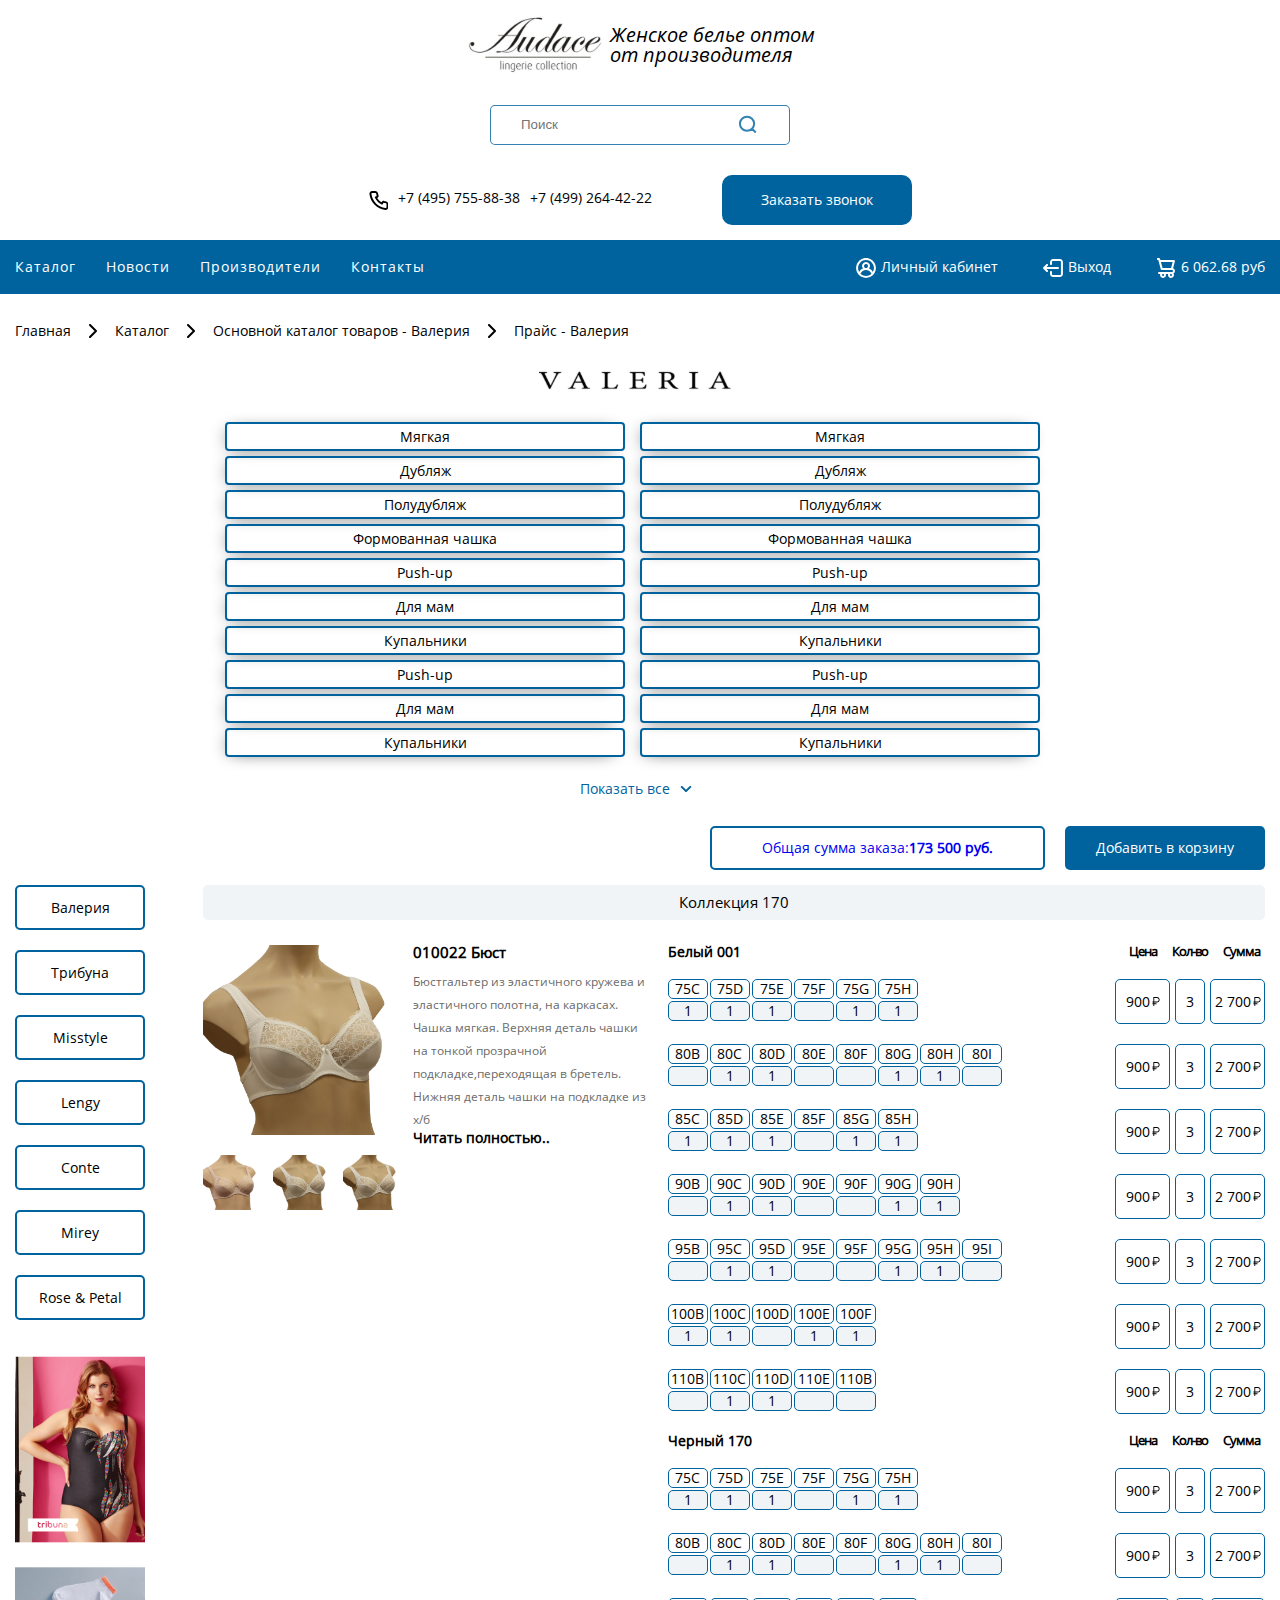
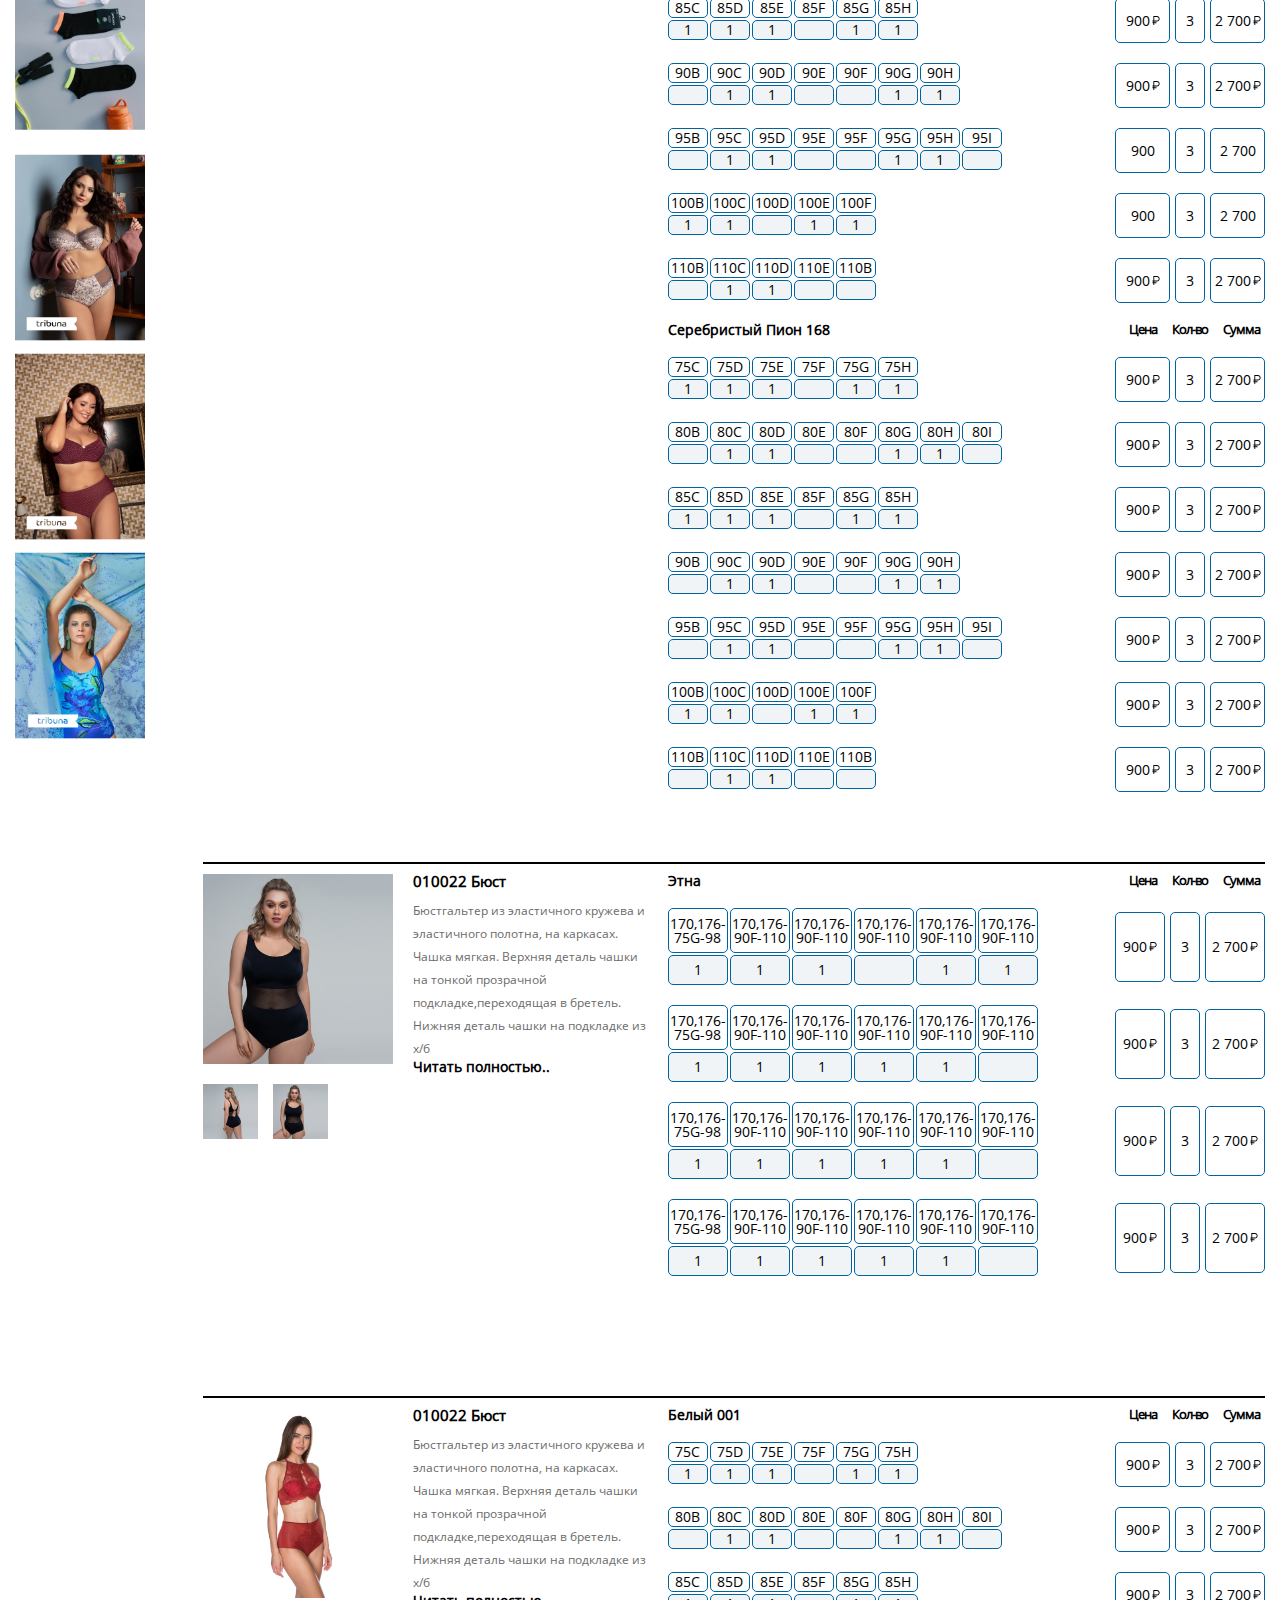
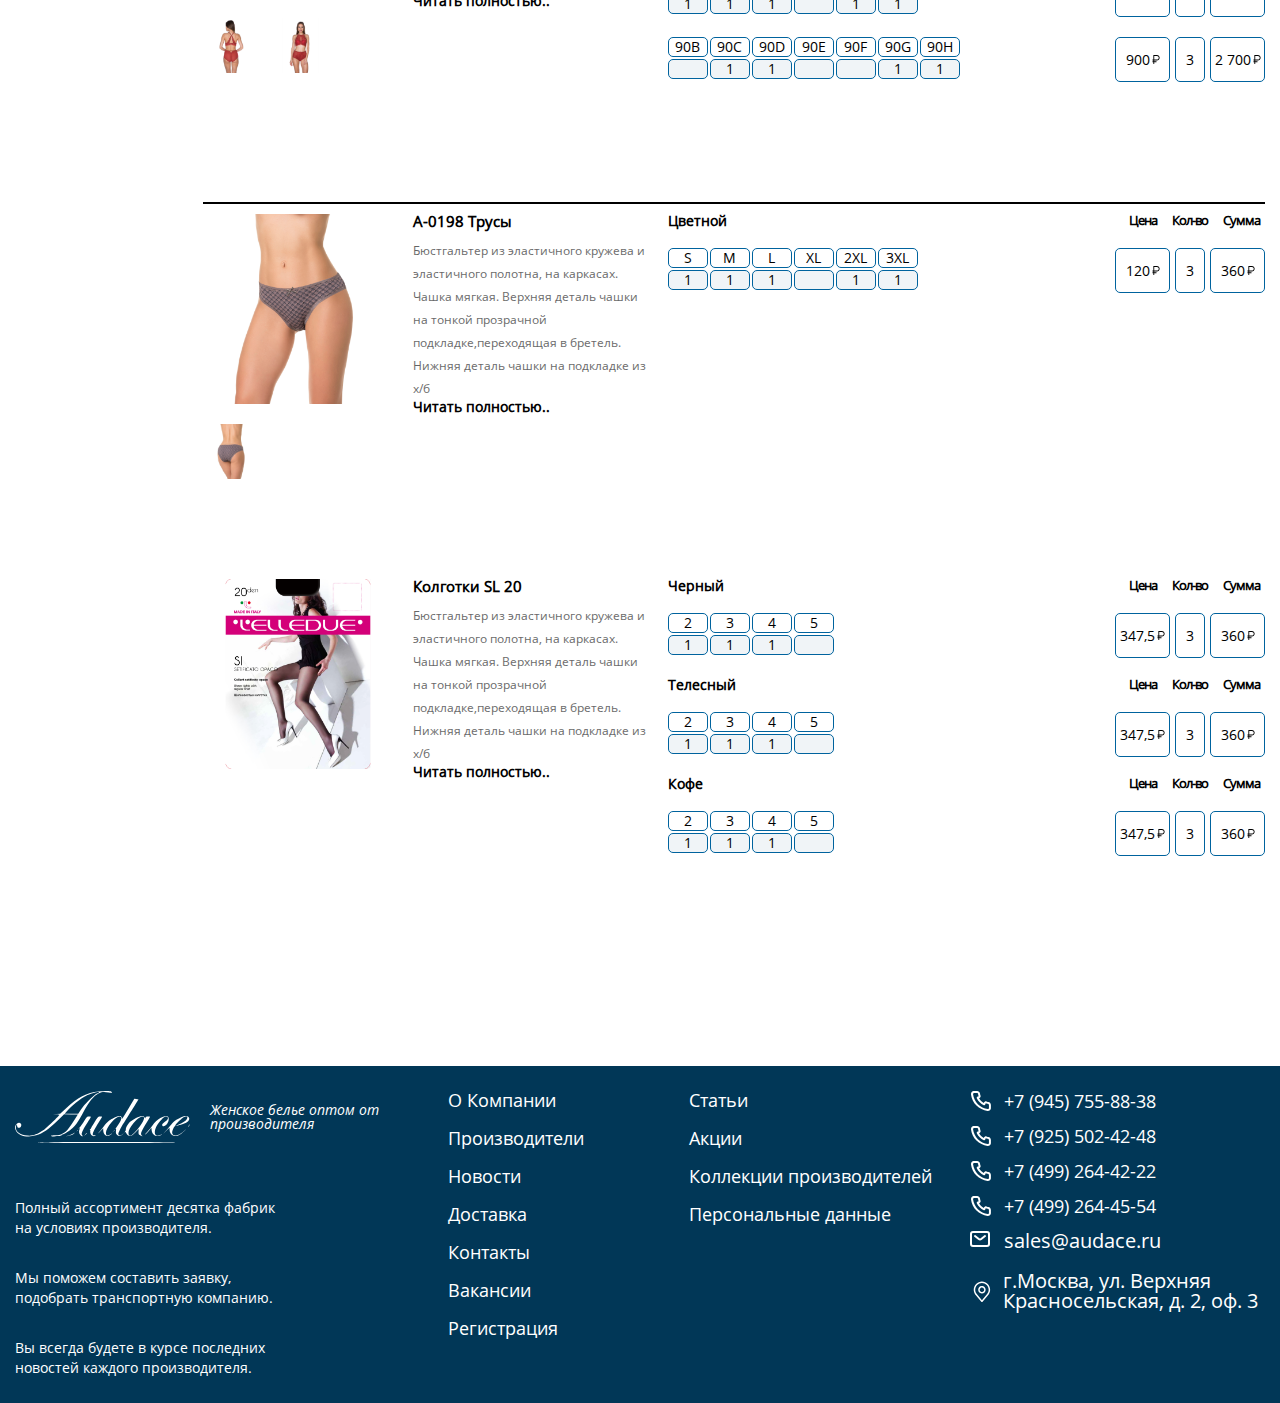
<file: index.html>
<!DOCTYPE html>
<html lang="en">

<head>
  <meta charset="UTF-8">
  <meta name="viewport" content="width=device-width, initial-scale=1.0">
  <title>Document</title>
  <link rel="stylesheet" href="css/style.min.css">
</head>

<body>

  <header class="header">
    <div class="header__inner">
      <!-- logo -->
      <div class="header__logo">
        <img src="images/header/logo.svg" alt="Логотип сайта">
        <h6>Женское белье оптом от производителя</h6>
      </div>

      <div class="header__search">
        <input type="text" name="search" placeholder="Поиск">
        <button></button>
      </div>


      <div class="header__contact">
        <div class="contact-tel">
          <div class="tel-icon"></div>
          <div class="tel">+7 (495) 755-88-38</div>
          <div class="tel">+7 (499) 264-42-22</div>
        </div>

        <div class="header__call-btn">
          <a href="#">Заказать звонок</a>
        </div>
      </div>


    </div>
    <!-- nav -->
    <nav class="nav">
      <div class="nav__inner">
        <ul class="nav__list">
          <li class="nav__list-item"><a href="">Каталог</a></li>
          <li class="nav__list-item"><a href="">Новости</a></li>
          <li class="nav__list-item"><a href="">Производители</a></li>
          <li class="nav__list-item"><a href="">Контакты</a></li>
        </ul>

        <ul class="control-list">
          <li class="control-list__item"><a href="#">Личный кабинет</a></li>
          <li class="control-list__item"><a href="#">Выход</a></li>
          <li class="control-list__item"><a href="#">6 062.68 руб</a></li </ul>
        </ul>
    </nav>
    <!-- sub nav -->
    <nav class="sub-nav">
      <div class="sub-nav__inner">
        <ul class="sub-nav__list">
          <li class="sub-nav__list-item"><a href="#">Главная <span class="icon"></span></a>
          </li>
          <li class="sub-nav__list-item"><a href="#">Каталог<span class="icon"></span></a></li>
          <li class="sub-nav__list-item"><a href="#">Основной каталог товаров - Валерия<span class="icon"></span></a>
          </li>
          <li class="sub-nav__list-item"><a href="#">Прайс - Валерия</a></li>
        </ul>
      </div>
    </nav>



    <!-- sub-sub-nav -->
    <div class="sub-sub-nav">
      <div class="container">
        <div class="sub-sub-nav__inner">
          <div class="sub-sub-nav__logo">
            <a href="#"><img src="images/header/text-logo.svg" alt="logo"></a>
          </div>
          <div class="sub-sub-nav__lists-wrapper">
            <ul class="sub-sub-nav__list">
              <li class="sub-sub-nav__list-item"><a href="#">Мягкая</a></li>
              <li class="sub-sub-nav__list-item"><a href="#">Дубляж</a></li>
              <li class="sub-sub-nav__list-item"><a href="#">Полудубляж</a></li>
              <li class="sub-sub-nav__list-item"><a href="#">Формованная чашка</a></li>
              <li class="sub-sub-nav__list-item"><a href="#">Push-up</a></li>
              <li class="sub-sub-nav__list-item"><a href="#">Для мам</a></li>
              <li class="sub-sub-nav__list-item"><a href="#">Купальники</a></li>
              <li class="sub-sub-nav__list-item"><a href="#">Push-up</a></li>
              <li class="sub-sub-nav__list-item"><a href="#">Для мам</a></li>
              <li class="sub-sub-nav__list-item"><a href="#">Купальники</a></li>
            </ul>

            <ul class="sub-sub-nav__list">
              <li class="sub-sub-nav__list-item"><a href="#">Мягкая</a></li>
              <li class="sub-sub-nav__list-item"><a href="#">Дубляж</a></li>
              <li class="sub-sub-nav__list-item"><a href="#">Полудубляж</a></li>
              <li class="sub-sub-nav__list-item"><a href="#">Формованная чашка</a></li>
              <li class="sub-sub-nav__list-item"><a href="#">Push-up</a></li>
              <li class="sub-sub-nav__list-item"><a href="#">Для мам</a></li>
              <li class="sub-sub-nav__list-item"><a href="#">Купальники</a></li>
              <li class="sub-sub-nav__list-item"><a href="#">Push-up</a></li>
              <li class="sub-sub-nav__list-item"><a href="#">Для мам</a></li>
              <li class="sub-sub-nav__list-item"><a href="#">Купальники</a></li>
            </ul>

          </div>
        </div>
        <!-- show all btn -->
        <div class="show-all">
          <a href="#">Показать все</a>
          <span class="show-all__icon"></span>
        </div>
      </div>
    </div>
  </header>


  <div class="wrapper">
    <div class="sum">
      <div class="container">
        <div class="sum__inner">
          <div class="sum__btns">

            <a class="sum__common-btn" href="#">Общая сумма заказа: <span> 173 500 руб.</span></a>

            <a class="sum__add-btn" href="#">Добавить в корзину</a>
          </div>
        </div>
      </div>
    </div>
    <div class="scrollbar">
      <main class="main">
        <div class="container">
          <div class="main__inner">
            <!-- side bar -->
            <aside class="aside">
              <div class="aside__nav">
                <ul class="aside__nav-list">
                  <li class="aside__nav-list-item"><a href="#">Валерия</a></li>
                  <li class="aside__nav-list-item"><a href="#">Трибуна</a></li>
                  <li class="aside__nav-list-item"><a href="#">Misstyle</a></li>
                  <li class="aside__nav-list-item"><a href="#">Lengy</a></li>
                  <li class="aside__nav-list-item"><a href="#">Conte</a></li>
                  <li class="aside__nav-list-item"><a href="#">Mirey</a></li>
                  <li class="aside__nav-list-item"><a href="#">Rose & Petal</a></li>
                </ul>
              </div>
              <div class="carusel">
                <div class="photo">
                  <img src="images/main/1.jpg" alt="красивая девушка">
                </div>
                <div class="photo">
                  <img src="images/main/2.jpg" alt="носки">
                </div>
                <div class="photo">
                  <img src="images/main/3.jpg" alt="красивая девушка">
                </div>
                <div class="photo">
                  <img src="images/main/4.jpg" alt="красивая девушка">
                </div>
                <div class="photo">
                  <img src="images/main/5.jpg" alt="красивая девушка">
                </div>


              </div>
            </aside>

            <section class="content">
              <div class="content__title">
                <h3>Коллекция 170<h3>
              </div>

              <div class="model">
                <!-- ROW 1 -->
                <div class="model__row">
                  <div class="model-wrapper">
                    <div class="model__photo-row">

                      <div class="model__photo">
                        <img src="images/main/010022 Бюст.png" alt="">
                      </div>

                      <div class="model__photo-mini-row">
                        <div class="model__photo-mini">
                          <img src="images/main/010022_2 Бюст.png" alt="">
                        </div>
                        <div class="model__photo-mini">
                          <img src="images/main/010022 Бюст.png" alt="">
                        </div>
                        <div class="model__photo-mini">
                          <img src="images/main/010022 Бюст.png" alt="">
                        </div>
                      </div>
                    </div>




                    <div class="model__text">
                      <h3 class="model__text-title">
                        010022 Бюст
                      </h3>

                      <p class="model__text-body">
                        Бюстгальтер из эластичного кружева и эластичного полотна, на каркасах. Чашка мягкая. Верхняя
                        деталь чашки на тонкой прозрачной подкладке,переходящая в бретель. Нижняя деталь чашки на
                        подкладке из х/б <span class="more">трикотажного полотна. Отделка – бантик.</span>
                      </p>
                      <span class="model__text-open">Читать полностью.. </span>


                    </div>

                  </div>

                  <!-- White -->
                  <section class="parameters">
                    <div class="size__title">
                      <h3>Белый 001</h3>
                      <div class="price__header">
                        <span>Цена</span>
                        <span>Кол-во</span>
                        <span>Сумма</span>
                      </div>
                    </div>
                    <!-- 75 -->
                    <div class="parameters__wrapper">
                      <div class="size__row">
                        <div class="size__col">
                          <span>75c</span>
                          <span>1</span>
                        </div>
                        <div class="size__col">
                          <span>75D</span>
                          <span>1</span>
                        </div>
                        <div class="size__col">
                          <span>75E</span>
                          <span>1</span>
                        </div>
                        <div class="size__col">
                          <span>75F</span>
                          <span></span>
                        </div>
                        <div class="size__col">
                          <span>75G</span>
                          <span>1</span>
                        </div>
                        <div class="size__col">
                          <span>75H</span>
                          <span>1</span>
                        </div>
                      </div>

                      <div class="price__row">
                        <span class="price__cost">
                          900
                          <i class="icon-rub"></i></span>
                        <span class="price__quantity">3</span>
                        <span class="price__amount">2 700 <i class="icon-rub"></i></span>
                      </div>
                    </div>
                    <!-- 80 -->
                    <div class="parameters__wrapper">
                      <div class="size__row">
                        <div class="size__col">
                          <span>80b</span>
                          <span></span>
                        </div>
                        <div class="size__col">
                          <span>80c</span>
                          <span>1</span>
                        </div>
                        <div class="size__col">
                          <span>80d</span>
                          <span>1</span>
                        </div>
                        <div class="size__col">
                          <span>80e</span>
                          <span></span>
                        </div>
                        <div class="size__col">
                          <span>80f</span>
                          <span></span>
                        </div>
                        <div class="size__col">
                          <span>80g</span>
                          <span>1</span>
                        </div>
                        <div class="size__col">
                          <span>80H</span>
                          <span>1</span>
                        </div>
                        <div class="size__col">
                          <span>80i</span>
                          <span></span>
                        </div>
                      </div>
                      <div class="price__row">
                        <span class="price__cost">900<i class="icon-rub"></i></span>
                        <span class="price__quantity">3</span>
                        <span class="price__amount">2 700<i class="icon-rub"></i></span>
                      </div>
                    </div>
                    <!-- 85 -->
                    <div class="parameters__wrapper">
                      <div class="size__row">
                        <div class="size__col">
                          <span>85c</span>
                          <span>1</span>
                        </div>
                        <div class="size__col">
                          <span>85D</span>
                          <span>1</span>
                        </div>
                        <div class="size__col">
                          <span>85E</span>
                          <span>1</span>
                        </div>
                        <div class="size__col">
                          <span>85F</span>
                          <span></span>
                        </div>
                        <div class="size__col">
                          <span>85G</span>
                          <span>1</span>
                        </div>
                        <div class="size__col">
                          <span>85H</span>
                          <span>1</span>
                        </div>


                      </div>
                      <div class="price__row">
                        <span class="price__cost">900<i class="icon-rub"></i></span>
                        <span class="price__quantity">3</span>
                        <span class="price__amount">2 700<i class="icon-rub"></i></span>
                      </div>
                    </div>
                    <!-- 90 -->
                    <div class="parameters__wrapper">
                      <div class="size__row">
                        <div class="size__col">
                          <span>90b</span>
                          <span></span>
                        </div>
                        <div class="size__col">
                          <span>90c</span>
                          <span>1</span>
                        </div>
                        <div class="size__col">
                          <span>90d</span>
                          <span>1</span>
                        </div>
                        <div class="size__col">
                          <span>90e</span>
                          <span></span>
                        </div>
                        <div class="size__col">
                          <span>90f</span>
                          <span></span>
                        </div>
                        <div class="size__col">
                          <span>90g</span>
                          <span>1</span>
                        </div>
                        <div class="size__col">
                          <span>90H</span>
                          <span>1</span>
                        </div>

                      </div>

                      <div class="price__row">
                        <span class="price__cost">900<i class="icon-rub"></i></span>
                        <span class="price__quantity">3</span>
                        <span class="price__amount">2 700<i class="icon-rub"></i></span>
                      </div>
                    </div>
                    <!-- 95 -->
                    <div class="parameters__wrapper">
                      <div class="size__row">
                        <div class="size__col">
                          <span>95b</span>
                          <span></span>
                        </div>
                        <div class="size__col">
                          <span>95c</span>
                          <span>1</span>
                        </div>
                        <div class="size__col">
                          <span>95d</span>
                          <span>1</span>
                        </div>
                        <div class="size__col">
                          <span>95e</span>
                          <span></span>
                        </div>
                        <div class="size__col">
                          <span>95f</span>
                          <span></span>
                        </div>
                        <div class="size__col">
                          <span>95g</span>
                          <span>1</span>
                        </div>
                        <div class="size__col">
                          <span>95h</span>
                          <span>1</span>
                        </div>
                        <div class="size__col">
                          <span>95i</span>
                          <span></span>
                        </div>
                      </div>

                      <div class="price__row">
                        <span class="price__cost">900<i class="icon-rub"></i></span>
                        <span class="price__quantity">3</span>
                        <span class="price__amount">2 700<i class="icon-rub"></i></span>
                      </div>
                    </div>
                    <!-- 100 -->
                    <div class="parameters__wrapper">
                      <div class="size__row">
                        <div class="size__col">
                          <span>100b</span>
                          <span>1</span>
                        </div>
                        <div class="size__col">
                          <span>100c</span>
                          <span>1</span>
                        </div>
                        <div class="size__col">
                          <span>100D</span>
                          <span></span>
                        </div>
                        <div class="size__col">
                          <span>100E</span>
                          <span>1</span>
                        </div>
                        <div class="size__col">
                          <span>100F</span>
                          <span>1</span>
                        </div>
                      </div>

                      <div class="price__row">
                        <span class="price__cost">900<i class="icon-rub"></i></span>
                        <span class="price__quantity">3</span>
                        <span class="price__amount">2 700<i class="icon-rub"></i></span>
                      </div>
                    </div>
                    <!-- 110 -->
                    <div class="parameters__wrapper">
                      <div class="size__row">
                        <div class="size__col">
                          <span>110b</span>
                          <span></span>
                        </div>
                        <div class="size__col">
                          <span>110c</span>
                          <span>1</span>
                        </div>
                        <div class="size__col">
                          <span>110D</span>
                          <span>1</span>
                        </div>
                        <div class="size__col">
                          <span>110E</span>
                          <span></span>
                        </div>
                        <div class="size__col">
                          <span>110b</span>
                          <span></span>
                        </div>
                      </div>

                      <div class="price__row">
                        <span class="price__cost">900<i class="icon-rub"></i></span>
                        <span class="price__quantity">3</span>
                        <span class="price__amount">2 700<i class="icon-rub"></i></span>
                      </div>
                    </div>



                    <!-- dark -->
                    <div class="size__title">
                      <h3>Черный 170</h3>
                      <div class="price__header">
                        <span>Цена</span>
                        <span>Кол-во</span>
                        <span>Сумма</span>
                      </div>
                    </div>
                    <!-- 75 -->
                    <div class="parameters__wrapper">
                      <div class="size__row">
                        <div class="size__col">
                          <span>75c</span>
                          <span>1</span>
                        </div>
                        <div class="size__col">
                          <span>75D</span>
                          <span>1</span>
                        </div>
                        <div class="size__col">
                          <span>75E</span>
                          <span>1</span>
                        </div>
                        <div class="size__col">
                          <span>75F</span>
                          <span></span>
                        </div>
                        <div class="size__col">
                          <span>75G</span>
                          <span>1</span>
                        </div>
                        <div class="size__col">
                          <span>75H</span>
                          <span>1</span>
                        </div>
                      </div>

                      <div class="price__row">
                        <span class="price__cost">900<i class="icon-rub"></i></span>
                        <span class="price__quantity">3</span>
                        <span class="price__amount">2 700<i class="icon-rub"></i></span>
                      </div>
                    </div>
                    <!-- 80 -->
                    <div class="parameters__wrapper">
                      <div class="size__row">
                        <div class="size__col">
                          <span>80b</span>
                          <span></span>
                        </div>
                        <div class="size__col">
                          <span>80c</span>
                          <span>1</span>
                        </div>
                        <div class="size__col">
                          <span>80d</span>
                          <span>1</span>
                        </div>
                        <div class="size__col">
                          <span>80e</span>
                          <span></span>
                        </div>
                        <div class="size__col">
                          <span>80f</span>
                          <span></span>
                        </div>
                        <div class="size__col">
                          <span>80g</span>
                          <span>1</span>
                        </div>
                        <div class="size__col">
                          <span>80H</span>
                          <span>1</span>
                        </div>
                        <div class="size__col">
                          <span>80i</span>
                          <span></span>
                        </div>
                      </div>
                      <div class="price__row">
                        <span class="price__cost">900<i class="icon-rub"></i></span>
                        <span class="price__quantity">3</span>
                        <span class="price__amount">2 700<i class="icon-rub"></i></span>
                      </div>
                    </div>
                    <!-- 85 -->
                    <div class="parameters__wrapper">
                      <div class="size__row">
                        <div class="size__col">
                          <span>85c</span>
                          <span>1</span>
                        </div>
                        <div class="size__col">
                          <span>85D</span>
                          <span>1</span>
                        </div>
                        <div class="size__col">
                          <span>85E</span>
                          <span>1</span>
                        </div>
                        <div class="size__col">
                          <span>85F</span>
                          <span></span>
                        </div>
                        <div class="size__col">
                          <span>85G</span>
                          <span>1</span>
                        </div>
                        <div class="size__col">
                          <span>85H</span>
                          <span>1</span>
                        </div>


                      </div>
                      <div class="price__row">
                        <span class="price__cost">900<i class="icon-rub"></i></span>
                        <span class="price__quantity">3</span>
                        <span class="price__amount">2 700<i class="icon-rub"></i></span>
                      </div>
                    </div>
                    <!-- 90 -->
                    <div class="parameters__wrapper">
                      <div class="size__row">
                        <div class="size__col">
                          <span>90b</span>
                          <span></span>
                        </div>
                        <div class="size__col">
                          <span>90c</span>
                          <span>1</span>
                        </div>
                        <div class="size__col">
                          <span>90d</span>
                          <span>1</span>
                        </div>
                        <div class="size__col">
                          <span>90e</span>
                          <span></span>
                        </div>
                        <div class="size__col">
                          <span>90f</span>
                          <span></span>
                        </div>
                        <div class="size__col">
                          <span>90g</span>
                          <span>1</span>
                        </div>
                        <div class="size__col">
                          <span>90H</span>
                          <span>1</span>
                        </div>

                      </div>

                      <div class="price__row">
                        <span class="price__cost">900<i class="icon-rub"></i></span>
                        <span class="price__quantity">3</span>
                        <span class="price__amount">2 700<i class="icon-rub"></i></span>
                      </div>
                    </div>
                    <!-- 95 -->
                    <div class="parameters__wrapper">
                      <div class="size__row">
                        <div class="size__col">
                          <span>95b</span>
                          <span></span>
                        </div>
                        <div class="size__col">
                          <span>95c</span>
                          <span>1</span>
                        </div>
                        <div class="size__col">
                          <span>95d</span>
                          <span>1</span>
                        </div>
                        <div class="size__col">
                          <span>95e</span>
                          <span></span>
                        </div>
                        <div class="size__col">
                          <span>95f</span>
                          <span></span>
                        </div>
                        <div class="size__col">
                          <span>95g</span>
                          <span>1</span>
                        </div>
                        <div class="size__col">
                          <span>95h</span>
                          <span>1</span>
                        </div>
                        <div class="size__col">
                          <span>95i</span>
                          <span></span>
                        </div>
                      </div>

                      <div class="price__row">
                        <span class="price__cost">900</span>
                        <span class="price__quantity">3</span>
                        <span class="price__amount">2 700</span>
                      </div>
                    </div>
                    <!-- 100 -->
                    <div class="parameters__wrapper">
                      <div class="size__row">
                        <div class="size__col">
                          <span>100b</span>
                          <span>1</span>
                        </div>
                        <div class="size__col">
                          <span>100c</span>
                          <span>1</span>
                        </div>
                        <div class="size__col">
                          <span>100D</span>
                          <span></span>
                        </div>
                        <div class="size__col">
                          <span>100E</span>
                          <span>1</span>
                        </div>
                        <div class="size__col">
                          <span>100F</span>
                          <span>1</span>
                        </div>
                      </div>

                      <div class="price__row">
                        <span class="price__cost">900</span>
                        <span class="price__quantity">3</span>
                        <span class="price__amount">2 700</span>
                      </div>
                    </div>
                    <!-- 110 -->
                    <div class="parameters__wrapper">
                      <div class="size__row">
                        <div class="size__col">
                          <span>110b</span>
                          <span></span>
                        </div>
                        <div class="size__col">
                          <span>110c</span>
                          <span>1</span>
                        </div>
                        <div class="size__col">
                          <span>110D</span>
                          <span>1</span>
                        </div>
                        <div class="size__col">
                          <span>110E</span>
                          <span></span>
                        </div>
                        <div class="size__col">
                          <span>110b</span>
                          <span></span>
                        </div>
                      </div>

                      <div class="price__row">
                        <span class="price__cost">900<i class="icon-rub"></i></span>
                        <span class="price__quantity">3</span>
                        <span class="price__amount">2 700<i class="icon-rub"></i></span>
                      </div>
                    </div>

                    <!-- Серебристый Пион 168 -->
                    <div class="size__title">
                      <h3>Серебристый Пион 168</h3>
                      <div class="price__header">
                        <span>Цена</span>
                        <span>Кол-во</span>
                        <span>Сумма</span>
                      </div>
                    </div>
                    <!-- 75 -->
                    <div class="parameters__wrapper">
                      <div class="size__row">
                        <div class="size__col">
                          <span>75c</span>
                          <span>1</span>
                        </div>
                        <div class="size__col">
                          <span>75D</span>
                          <span>1</span>
                        </div>
                        <div class="size__col">
                          <span>75E</span>
                          <span>1</span>
                        </div>
                        <div class="size__col">
                          <span>75F</span>
                          <span></span>
                        </div>
                        <div class="size__col">
                          <span>75G</span>
                          <span>1</span>
                        </div>
                        <div class="size__col">
                          <span>75H</span>
                          <span>1</span>
                        </div>
                      </div>

                      <div class="price__row">
                        <span class="price__cost">900<i class="icon-rub"></i></span>
                        <span class="price__quantity">3</span>
                        <span class="price__amount">2 700<i class="icon-rub"></i></span>
                      </div>
                    </div>
                    <!-- 80 -->
                    <div class="parameters__wrapper">
                      <div class="size__row">
                        <div class="size__col">
                          <span>80b</span>
                          <span></span>
                        </div>
                        <div class="size__col">
                          <span>80c</span>
                          <span>1</span>
                        </div>
                        <div class="size__col">
                          <span>80d</span>
                          <span>1</span>
                        </div>
                        <div class="size__col">
                          <span>80e</span>
                          <span></span>
                        </div>
                        <div class="size__col">
                          <span>80f</span>
                          <span></span>
                        </div>
                        <div class="size__col">
                          <span>80g</span>
                          <span>1</span>
                        </div>
                        <div class="size__col">
                          <span>80H</span>
                          <span>1</span>
                        </div>
                        <div class="size__col">
                          <span>80i</span>
                          <span></span>
                        </div>
                      </div>
                      <div class="price__row">
                        <span class="price__cost">900<i class="icon-rub"></i></span>
                        <span class="price__quantity">3</span>
                        <span class="price__amount">2 700<i class="icon-rub"></i></span>
                      </div>
                    </div>
                    <!-- 85 -->
                    <div class="parameters__wrapper">
                      <div class="size__row">
                        <div class="size__col">
                          <span>85c</span>
                          <span>1</span>
                        </div>
                        <div class="size__col">
                          <span>85D</span>
                          <span>1</span>
                        </div>
                        <div class="size__col">
                          <span>85E</span>
                          <span>1</span>
                        </div>
                        <div class="size__col">
                          <span>85F</span>
                          <span></span>
                        </div>
                        <div class="size__col">
                          <span>85G</span>
                          <span>1</span>
                        </div>
                        <div class="size__col">
                          <span>85H</span>
                          <span>1</span>
                        </div>


                      </div>
                      <div class="price__row">
                        <span class="price__cost">900<i class="icon-rub"></i></span>
                        <span class="price__quantity">3</span>
                        <span class="price__amount">2 700<i class="icon-rub"></i></span>
                      </div>
                    </div>
                    <!-- 90 -->
                    <div class="parameters__wrapper">
                      <div class="size__row">
                        <div class="size__col">
                          <span>90b</span>
                          <span></span>
                        </div>
                        <div class="size__col">
                          <span>90c</span>
                          <span>1</span>
                        </div>
                        <div class="size__col">
                          <span>90d</span>
                          <span>1</span>
                        </div>
                        <div class="size__col">
                          <span>90e</span>
                          <span></span>
                        </div>
                        <div class="size__col">
                          <span>90f</span>
                          <span></span>
                        </div>
                        <div class="size__col">
                          <span>90g</span>
                          <span>1</span>
                        </div>
                        <div class="size__col">
                          <span>90H</span>
                          <span>1</span>
                        </div>

                      </div>

                      <div class="price__row">
                        <span class="price__cost">900<i class="icon-rub"></i></span>
                        <span class="price__quantity">3</span>
                        <span class="price__amount">2 700<i class="icon-rub"></i></span>
                      </div>
                    </div>
                    <!-- 95 -->
                    <div class="parameters__wrapper">
                      <div class="size__row">
                        <div class="size__col">
                          <span>95b</span>
                          <span></span>
                        </div>
                        <div class="size__col">
                          <span>95c</span>
                          <span>1</span>
                        </div>
                        <div class="size__col">
                          <span>95d</span>
                          <span>1</span>
                        </div>
                        <div class="size__col">
                          <span>95e</span>
                          <span></span>
                        </div>
                        <div class="size__col">
                          <span>95f</span>
                          <span></span>
                        </div>
                        <div class="size__col">
                          <span>95g</span>
                          <span>1</span>
                        </div>
                        <div class="size__col">
                          <span>95h</span>
                          <span>1</span>
                        </div>
                        <div class="size__col">
                          <span>95i</span>
                          <span></span>
                        </div>
                      </div>

                      <div class="price__row">
                        <span class="price__cost">900<i class="icon-rub"></i></span>
                        <span class="price__quantity">3</span>
                        <span class="price__amount">2 700<i class="icon-rub"></i></span>
                      </div>
                    </div>
                    <!-- 100 -->
                    <div class="parameters__wrapper">
                      <div class="size__row">
                        <div class="size__col">
                          <span>100b</span>
                          <span>1</span>
                        </div>
                        <div class="size__col">
                          <span>100c</span>
                          <span>1</span>
                        </div>
                        <div class="size__col">
                          <span>100D</span>
                          <span></span>
                        </div>
                        <div class="size__col">
                          <span>100E</span>
                          <span>1</span>
                        </div>
                        <div class="size__col">
                          <span>100F</span>
                          <span>1</span>
                        </div>
                      </div>

                      <div class="price__row">
                        <span class="price__cost">900<i class="icon-rub"></i></span>
                        <span class="price__quantity">3</span>
                        <span class="price__amount">2 700<i class="icon-rub"></i></span>
                      </div>
                    </div>
                    <!-- 110 -->
                    <div class="parameters__wrapper">
                      <div class="size__row">
                        <div class="size__col">
                          <span>110b</span>
                          <span></span>
                        </div>
                        <div class="size__col">
                          <span>110c</span>
                          <span>1</span>
                        </div>
                        <div class="size__col">
                          <span>110D</span>
                          <span>1</span>
                        </div>
                        <div class="size__col">
                          <span>110E</span>
                          <span></span>
                        </div>
                        <div class="size__col">
                          <span>110b</span>
                          <span></span>
                        </div>
                      </div>

                      <div class="price__row">
                        <span class="price__cost">900<i class="icon-rub"></i></span>
                        <span class="price__quantity">3</span>
                        <span class="price__amount">2 700<i class="icon-rub"></i></span>
                      </div>
                    </div>
                  </section>
                </div>
                <!-- ROW 2 -->
                <div class="model__row moder-row-mod">
                  <div class="model-wrapper">
                    <div class="model__photo-row">

                      <div class="model__photo">
                        <img src="images/main/010022_row2_1 Бюст.png" alt="">
                      </div>

                      <div class="model__photo-mini-row">
                        <div class="model__photo-mini">
                          <img src="images/main/010022_row2_2 Бюст.png" alt="">
                        </div>
                        <div class="model__photo-mini">
                          <img src="images/main/010022_row2_3 Бюст.png" alt="">
                        </div>
                      </div>
                    </div>




                    <div class="model__text">
                      <h3 class="model__text-title">
                        010022 Бюст
                      </h3>

                      <p class="model__text-body">
                        Бюстгальтер из эластичного кружева и эластичного полотна, на каркасах. Чашка мягкая. Верхняя
                        деталь чашки на тонкой прозрачной подкладке,переходящая в бретель. Нижняя деталь чашки на
                        подкладке из х/б <span class="more">трикотажного полотна. Отделка – бантик.</span>
                      </p>
                      <span class="model__text-open">Читать полностью.. </span>


                    </div>

                  </div>

                  <!-- White -->
                  <section class="parameters">
                    <div class="size__title">
                      <h3>Этна</h3>
                      <div class="price__header">
                        <span>Цена</span>
                        <span>Кол-во</span>
                        <span>Сумма</span>
                      </div>
                    </div>
                    <!-- 75 -->
                    <div class="parameters__wrapper">
                      <div class="size__row">
                        <div class="size__col size-col-row-2">
                          <span class="h60">170,176-75G-98</span>
                          <span class="w80">1</span>
                        </div>
                        <div class="size__col size-col-row-2">
                          <span class="h60">170,176-90F-110</span>
                          <span class="w80">1</span>
                        </div>
                        <div class="size__col size-col-row-2">
                          <span class="h60">170,176-90F-110</span>
                          <span class="w80">1</span>
                        </div>
                        <div class="size__col size-col-row-2">
                          <span class="h60">170,176-90F-110</span>
                          <span class="w80"></span>
                        </div>
                        <div class="size__col size-col-row-2">
                          <span class="h60">170,176-90F-110</span>
                          <span class="w80">1</span>
                        </div>
                        <div class="size__col size-col-row-2">
                          <span class="h60">170,176-90F-110</span>
                          <span class="w80">1</span>
                        </div>
                      </div>

                      <div class="price__row prise-row-2">
                        <span class="price__cost cost-row-2">900<i class="icon-rub"></i></span>
                        <span class="price__quantity quantity-row-2">3</span>
                        <span class="price__amount amount-row-2">2 700<i class="icon-rub"></i></span>
                      </div>
                    </div>
                    <div class="parameters__wrapper">
                      <div class="size__row">
                        <div class="size__col size-col-row-2">
                          <span class="h60">170,176-75G-98</span>
                          <span class="w80">1</span>
                        </div>
                        <div class="size__col size-col-row-2">
                          <span class="h60">170,176-90F-110</span>
                          <span class="w80">1</span>
                        </div>
                        <div class="size__col size-col-row-2">
                          <span class="h60">170,176-90F-110</span>
                          <span class="w80">1</span>
                        </div>
                        <div class="size__col size-col-row-2">
                          <span class="h60">170,176-90F-110</span>
                          <span class="w80">1</span>
                        </div>
                        <div class="size__col size-col-row-2">
                          <span class="h60">170,176-90F-110</span>
                          <span class="w80">1</span>
                        </div>
                        <div class="size__col size-col-row-2">
                          <span class="h60">170,176-90F-110</span>
                          <span class="w80"></span>
                        </div>
                      </div>

                      <div class="price__row prise-row-2">
                        <span class="price__cost cost-row-2">900<i class="icon-rub"></i></span>
                        <span class="price__quantity quantity-row-2">3</span>
                        <span class="price__amount amount-row-2">2 700<i class="icon-rub"></i></span>
                      </div>
                    </div>
                    <div class="parameters__wrapper">
                      <div class="size__row">
                        <div class="size__col size-col-row-2">
                          <span class="h60">170,176-75G-98</span>
                          <span class="w80">1</span>
                        </div>
                        <div class="size__col size-col-row-2">
                          <span class="h60">170,176-90F-110</span>
                          <span class="w80">1</span>
                        </div>
                        <div class="size__col size-col-row-2">
                          <span class="h60">170,176-90F-110</span>
                          <span class="w80">1</span>
                        </div>
                        <div class="size__col size-col-row-2">
                          <span class="h60">170,176-90F-110</span>
                          <span class="w80">1</span>
                        </div>
                        <div class="size__col size-col-row-2">
                          <span class="h60">170,176-90F-110</span>
                          <span class="w80">1</span>
                        </div>
                        <div class="size__col size-col-row-2">
                          <span class="h60">170,176-90F-110</span>
                          <span class="w80"></span>
                        </div>
                      </div>

                      <div class="price__row prise-row-2">
                        <span class="price__cost cost-row-2">900<i class="icon-rub"></i></span>
                        <span class="price__quantity quantity-row-2">3</span>
                        <span class="price__amount amount-row-2">2 700<i class="icon-rub"></i></span>
                      </div>
                    </div>
                    <div class="parameters__wrapper">
                      <div class="size__row">
                        <div class="size__col size-col-row-2">
                          <span class="h60">170,176-75G-98</span>
                          <span class="w80">1</span>
                        </div>
                        <div class="size__col size-col-row-2">
                          <span class="h60">170,176-90F-110</span>
                          <span class="w80">1</span>
                        </div>
                        <div class="size__col size-col-row-2">
                          <span class="h60">170,176-90F-110</span>
                          <span class="w80">1</span>
                        </div>
                        <div class="size__col size-col-row-2">
                          <span class="h60">170,176-90F-110</span>
                          <span class="w80">1</span>
                        </div>
                        <div class="size__col size-col-row-2">
                          <span class="h60">170,176-90F-110</span>
                          <span class="w80">1</span>
                        </div>
                        <div class="size__col size-col-row-2">
                          <span class="h60">170,176-90F-110</span>
                          <span class="w80"></span>
                        </div>
                      </div>

                      <div class="price__row prise-row-2">
                        <span class="price__cost cost-row-2">900<i class="icon-rub"></i></span>
                        <span class="price__quantity quantity-row-2">3</span>
                        <span class="price__amount amount-row-2">2 700<i class="icon-rub"></i></span>
                      </div>
                    </div>

                  </section>
                </div>

                <!-- ROW 3 -->
                <div class="model__row moder-row-mod">
                  <div class="model-wrapper">
                    <div class="model__photo-row">

                      <div class="model__photo">
                        <img src="images/main/010022_row3_1 Бюст.png" alt="">
                      </div>

                      <div class="model__photo-mini-row">
                        <div class="model__photo-mini">
                          <img src="images/main/010022_row3_2 Бюст.png" alt="">
                        </div>
                        <div class="model__photo-mini">
                          <img src="images/main/010022_row3_3Бюст.png" alt="">
                        </div>
                      </div>
                    </div>




                    <div class="model__text">
                      <h3 class="model__text-title">
                        010022 Бюст
                      </h3>

                      <p class="model__text-body">
                        Бюстгальтер из эластичного кружева и эластичного полотна, на каркасах. Чашка мягкая. Верхняя
                        деталь чашки на тонкой прозрачной подкладке,переходящая в бретель. Нижняя деталь чашки на
                        подкладке из х/б <span class="more">трикотажного полотна. Отделка – бантик.</span>
                      </p>
                      <span class="model__text-open">Читать полностью.. </span>


                    </div>

                  </div>

                  <!-- White -->
                  <section class="parameters">
                    <div class="size__title">
                      <h3>Белый 001</h3>
                      <div class="price__header">
                        <span>Цена</span>
                        <span>Кол-во</span>
                        <span>Сумма</span>
                      </div>
                    </div>
                    <!-- 75 -->
                    <div class="parameters__wrapper">
                      <div class="size__row">
                        <div class="size__col">
                          <span>75c</span>
                          <span>1</span>
                        </div>
                        <div class="size__col">
                          <span>75D</span>
                          <span>1</span>
                        </div>
                        <div class="size__col">
                          <span>75E</span>
                          <span>1</span>
                        </div>
                        <div class="size__col">
                          <span>75F</span>
                          <span></span>
                        </div>
                        <div class="size__col">
                          <span>75G</span>
                          <span>1</span>
                        </div>
                        <div class="size__col">
                          <span>75H</span>
                          <span>1</span>
                        </div>
                      </div>

                      <div class="price__row">
                        <span class="price__cost">900<i class="icon-rub"></i></span>
                        <span class="price__quantity">3</span>
                        <span class="price__amount">2 700<i class="icon-rub"></i></span>
                      </div>
                    </div>
                    <!-- 80 -->
                    <div class="parameters__wrapper">
                      <div class="size__row">
                        <div class="size__col">
                          <span>80b</span>
                          <span></span>
                        </div>
                        <div class="size__col">
                          <span>80c</span>
                          <span>1</span>
                        </div>
                        <div class="size__col">
                          <span>80d</span>
                          <span>1</span>
                        </div>
                        <div class="size__col">
                          <span>80e</span>
                          <span></span>
                        </div>
                        <div class="size__col">
                          <span>80f</span>
                          <span></span>
                        </div>
                        <div class="size__col">
                          <span>80g</span>
                          <span>1</span>
                        </div>
                        <div class="size__col">
                          <span>80H</span>
                          <span>1</span>
                        </div>
                        <div class="size__col">
                          <span>80i</span>
                          <span></span>
                        </div>
                      </div>
                      <div class="price__row">
                        <span class="price__cost">900<i class="icon-rub"></i></span>
                        <span class="price__quantity">3</span>
                        <span class="price__amount">2 700<i class="icon-rub"></i></span>
                      </div>
                    </div>
                    <!-- 85 -->
                    <div class="parameters__wrapper">
                      <div class="size__row">
                        <div class="size__col">
                          <span>85c</span>
                          <span>1</span>
                        </div>
                        <div class="size__col">
                          <span>85D</span>
                          <span>1</span>
                        </div>
                        <div class="size__col">
                          <span>85E</span>
                          <span>1</span>
                        </div>
                        <div class="size__col">
                          <span>85F</span>
                          <span></span>
                        </div>
                        <div class="size__col">
                          <span>85G</span>
                          <span>1</span>
                        </div>
                        <div class="size__col">
                          <span>85H</span>
                          <span>1</span>
                        </div>


                      </div>
                      <div class="price__row">
                        <span class="price__cost">900<i class="icon-rub"></i></span>
                        <span class="price__quantity">3</span>
                        <span class="price__amount">2 700<i class="icon-rub"></i></span>
                      </div>
                    </div>
                    <!-- 90 -->
                    <div class="parameters__wrapper">
                      <div class="size__row">
                        <div class="size__col">
                          <span>90b</span>
                          <span></span>
                        </div>
                        <div class="size__col">
                          <span>90c</span>
                          <span>1</span>
                        </div>
                        <div class="size__col">
                          <span>90d</span>
                          <span>1</span>
                        </div>
                        <div class="size__col">
                          <span>90e</span>
                          <span></span>
                        </div>
                        <div class="size__col">
                          <span>90f</span>
                          <span></span>
                        </div>
                        <div class="size__col">
                          <span>90g</span>
                          <span>1</span>
                        </div>
                        <div class="size__col">
                          <span>90H</span>
                          <span>1</span>
                        </div>

                      </div>

                      <div class="price__row">
                        <span class="price__cost">900<i class="icon-rub"></i></span>
                        <span class="price__quantity">3</span>
                        <span class="price__amount">2 700<i class="icon-rub"></i></span>
                      </div>
                    </div>
                  </section>
                </div>
                <!-- ROW 4 -->
                <div class="model__row moder-row-mod">
                  <div class="model-wrapper">
                    <div class="model__photo-row">

                      <div class="model__photo">
                        <img src="images/main/010022_row4_1 Бюст.png" alt="">
                      </div>

                      <div class="model__photo-mini-row">
                        <div class="model__photo-mini">
                          <img src="images/main/010022_row4_2 Бюст.png" alt="">
                        </div>
                      </div>
                    </div>




                    <div class="model__text">
                      <h3 class="model__text-title">
                        A-0198 Трусы
                      </h3>

                      <p class="model__text-body">
                        Бюстгальтер из эластичного кружева и эластичного полотна, на каркасах. Чашка мягкая. Верхняя
                        деталь чашки на тонкой прозрачной подкладке,переходящая в бретель. Нижняя деталь чашки на
                        подкладке из х/б <span class="more">трикотажного полотна. Отделка – бантик.</span>
                      </p>
                      <span class="model__text-open">Читать полностью.. </span>


                    </div>

                  </div>

                  <!-- White -->
                  <section class="parameters">
                    <div class="size__title">
                      <h3>Цветной</h3>
                      <div class="price__header">
                        <span>Цена</span>
                        <span>Кол-во</span>
                        <span>Сумма</span>
                      </div>
                    </div>
                    <!-- 75 -->
                    <div class="parameters__wrapper">
                      <div class="size__row">
                        <div class="size__col">
                          <span>S</span>
                          <span>1</span>
                        </div>
                        <div class="size__col">
                          <span>M</span>
                          <span>1</span>
                        </div>
                        <div class="size__col">
                          <span>L</span>
                          <span>1</span>
                        </div>
                        <div class="size__col">
                          <span>XL</span>
                          <span></span>
                        </div>
                        <div class="size__col">
                          <span>2XL</span>
                          <span>1</span>
                        </div>
                        <div class="size__col">
                          <span>3XL</span>
                          <span>1</span>
                        </div>
                      </div>

                      <div class="price__row">
                        <span class="price__cost">120<i class="icon-rub"></i></span>
                        <span class="price__quantity">3</span>
                        <span class="price__amount">360<i class="icon-rub"></i></span>
                      </div>
                    </div>
                  </section>
                </div>
                <!-- ROW 5 -->
                <div class="model__row">
                  <div class="model-wrapper">
                    <div class="model__photo-row">

                      <div class="model__photo">
                        <img src="images/main/010022_row5_1 Бюст.png" alt="">
                      </div>

                      <div class="model__photo-mini-row">

                      </div>
                    </div>




                    <div class="model__text">
                      <h3 class="model__text-title">
                        Колготки SL 20
                      </h3>

                      <p class="model__text-body">
                        Бюстгальтер из эластичного кружева и эластичного полотна, на каркасах. Чашка мягкая. Верхняя
                        деталь чашки на тонкой прозрачной подкладке,переходящая в бретель. Нижняя деталь чашки на
                        подкладке из х/б <span class="more">трикотажного полотна. Отделка – бантик.</span>
                      </p>
                      <span class="model__text-open">Читать полностью.. </span>


                    </div>

                  </div>

                  <!-- Черный -->
                  <section class="parameters">
                    <div class="size__title">
                      <h3>Черный</h3>
                      <div class="price__header">
                        <span>Цена</span>
                        <span>Кол-во</span>
                        <span>Сумма</span>
                      </div>
                    </div>

                    <div class="parameters__wrapper">
                      <div class="size__row">
                        <div class="size__col">
                          <span>2</span>
                          <span>1</span>
                        </div>
                        <div class="size__col">
                          <span>3</span>
                          <span>1</span>
                        </div>
                        <div class="size__col">
                          <span>4</span>
                          <span>1</span>
                        </div>
                        <div class="size__col">
                          <span>5</span>
                          <span></span>
                        </div>
                      </div>
                      <div class="price__row">
                        <span class="price__cost">347,5<i class="icon-rub"></i></span>
                        <span class="price__quantity">3</span>
                        <span class="price__amount">360<i class="icon-rub"></i></span>
                      </div>
                    </div>




                    <!-- Телесный -->
                    <div class="size__title">
                      <h3>Телесный</h3>
                      <div class="price__header">
                        <span>Цена</span>
                        <span>Кол-во</span>
                        <span>Сумма</span>
                      </div>
                    </div>
                    <div class="parameters__wrapper">
                      <div class="size__row">
                        <div class="size__col">
                          <span>2</span>
                          <span>1</span>
                        </div>
                        <div class="size__col">
                          <span>3</span>
                          <span>1</span>
                        </div>
                        <div class="size__col">
                          <span>4</span>
                          <span>1</span>
                        </div>
                        <div class="size__col">
                          <span>5</span>
                          <span></span>
                        </div>
                      </div>

                      <div class="price__row">
                        <span class="price__cost">347,5<i class="icon-rub"></i></span>
                        <span class="price__quantity">3</span>
                        <span class="price__amount">360<i class="icon-rub"></i></span>
                      </div>
                    </div>
                    <!-- Кофе -->
                    <div class="size__title">
                      <h3>Кофе</h3>
                      <div class="price__header">
                        <span>Цена</span>
                        <span>Кол-во</span>
                        <span>Сумма</span>
                      </div>
                    </div>

                    <div class="parameters__wrapper">
                      <div class="size__row">
                        <div class="size__col">
                          <span>2</span>
                          <span>1</span>
                        </div>
                        <div class="size__col">
                          <span>3</span>
                          <span>1</span>
                        </div>
                        <div class="size__col">
                          <span>4</span>
                          <span>1</span>
                        </div>
                        <div class="size__col">
                          <span>5</span>
                          <span></span>
                        </div>
                      </div>

                      <div class="price__row">
                        <span class="price__cost">347,5<i class="icon-rub"></i></span>
                        <span class="price__quantity">3</span>
                        <span class="price__amount">360<i class="icon-rub"></i></span>
                      </div>
                    </div>
                  </section>
                </div>
              </div>
            </section>
          </div>
        </div>
      </main>
    </div>
  </div>






  <footer class="footer">
    <div class="container">
      <div class="footer__inner">
        <!-- footer logo -->

        <div class="footer__logo">
          <div class="logo">
            <img src="images/footer/light-logo.svg" alt="logo">
            <h6>Женское белье оптом от производителя</h6>
          </div>

          <p>Полный ассортимент десятка фабрик на условиях производителя.</p>
          <p>Мы поможем составить заявку, подобрать транспортную компанию.</p>
          <p>Вы всегда будете в курсе последних новостей каждого производителя.</p>
        </div>



        <div class="footer__nav">
          <ul class="footer__nav-list">
            <li class="footer__nav-item"><a href="#">О Компании</a></li>
            <li class="footer__nav-item"><a href="#">Производители</a></li>
            <li class="footer__nav-item"><a href="#">Новости</a></li>
            <li class="footer__nav-item"><a href="#">Доставка</a></li>
            <li class="footer__nav-item"><a href="#">Контакты</a></li>
            <li class="footer__nav-item"><a href="#">Вакансии</a></li>
            <li class="footer__nav-item"><a href="#">Регистрация</a></li>
          </ul>

          <ul class="footer__nav-list">
            <li class="footer__nav-item"><a href="#">Статьи</a></li>
            <li class="footer__nav-item"><a href="#">Акции</a></li>
            <li class="footer__nav-item"><a href="#">Коллекции производителей</a></li>
            <li class="footer__nav-item"><a href="#">Персональные данные</a></li>
          </ul>
        </div>



        <div class="footer__contacts">
          <ul class="footer__contacts-list">
            <li class="footer__contacts-item"><span class="footer-icon"></span>+7 (945) 755-88-38</li>
            <li class="footer__contacts-item"><span class="footer-icon"></span>+7 (925) 502-42-48</li>
            <li class="footer__contacts-item"><span class="footer-icon"></span>+7 (499) 264-42-22</li>
            <li class="footer__contacts-item"><span class="footer-icon"></span>+7 (499) 264-45-54</li>
          </ul>

          <ul class="footer__location-list">
            <li class="footer__location-item"><span class="footer-icon mail"></span><a href="#">sales@audace.ru</a>
            </li>
            <li class="footer__location-item"><span class="footer-icon point"></span><a href="#">г.Москва, ул. Верхняя
                Красносельская, д. 2, оф. 3</a></li>
          </ul>
        </div>

      </div>
    </div>

  </footer>
  </div>



  <script src="js/main.min.js"></script>
</body>

</html>
</file>
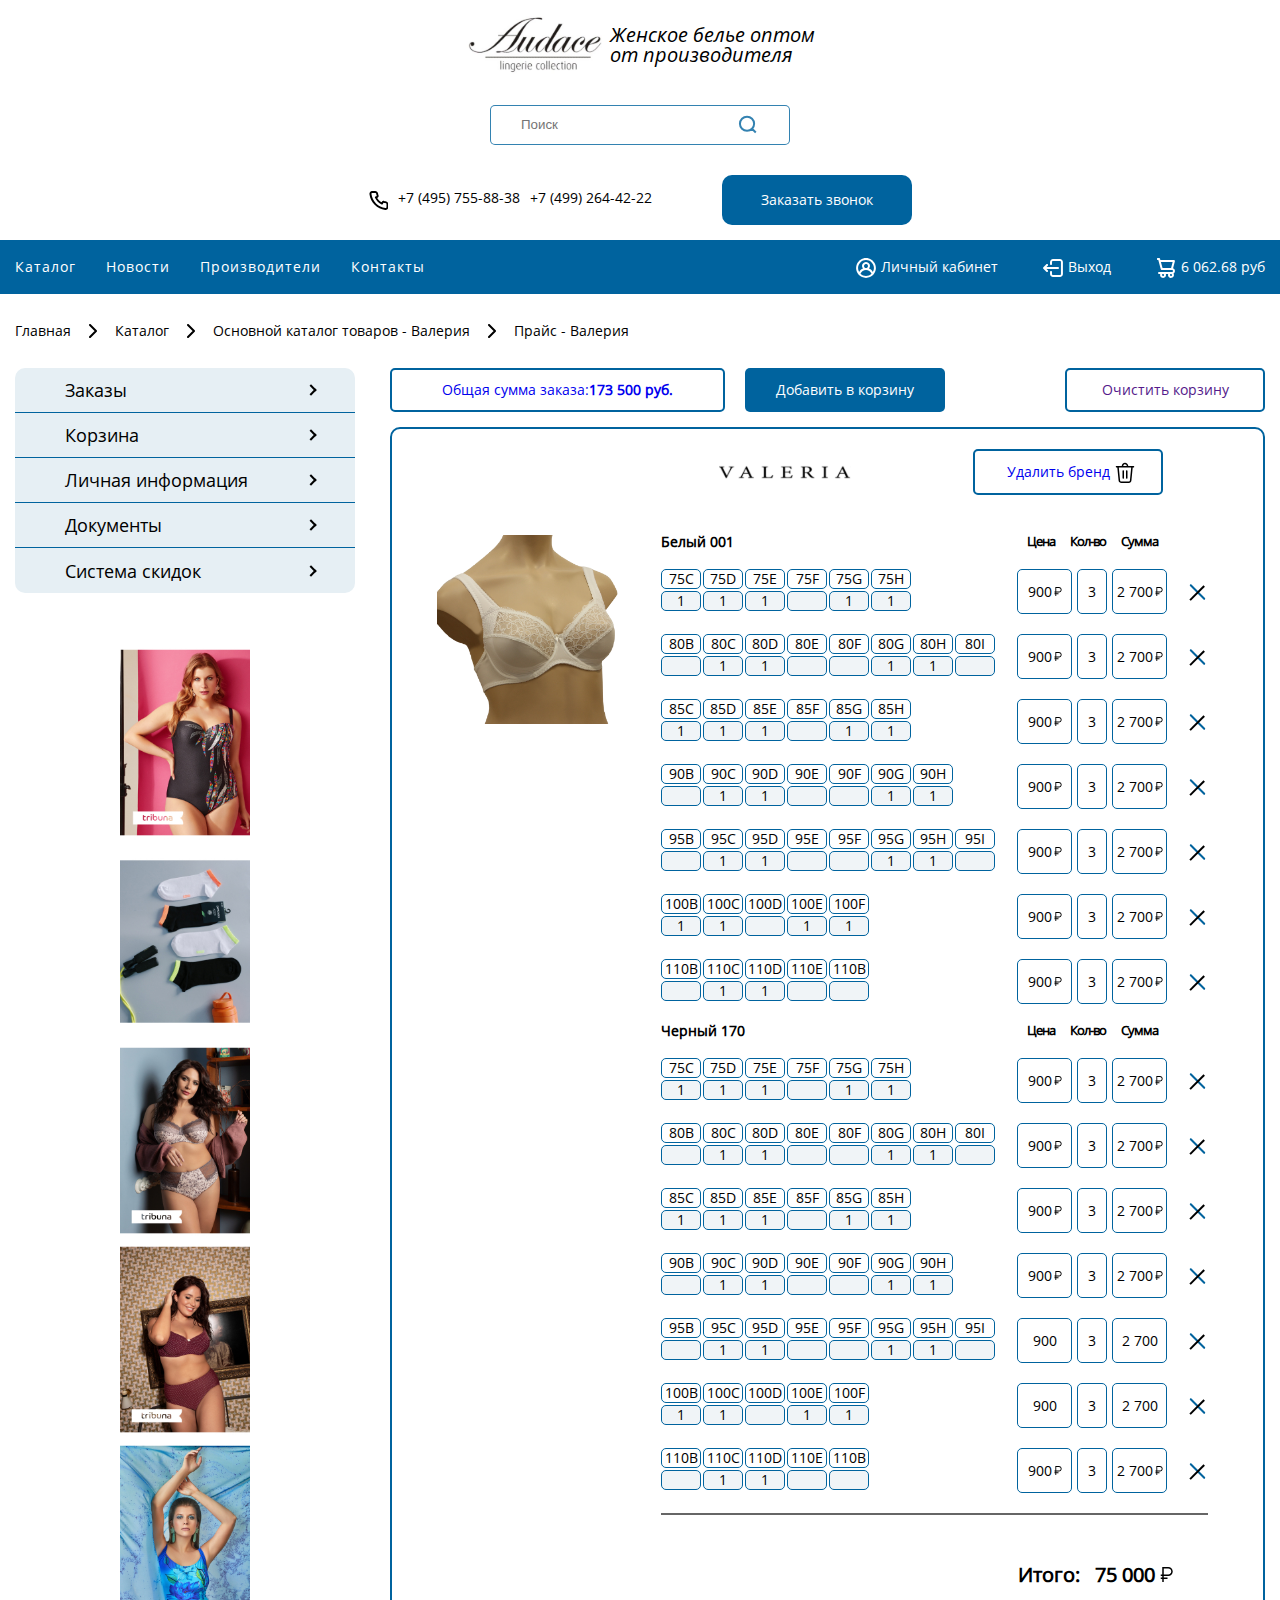
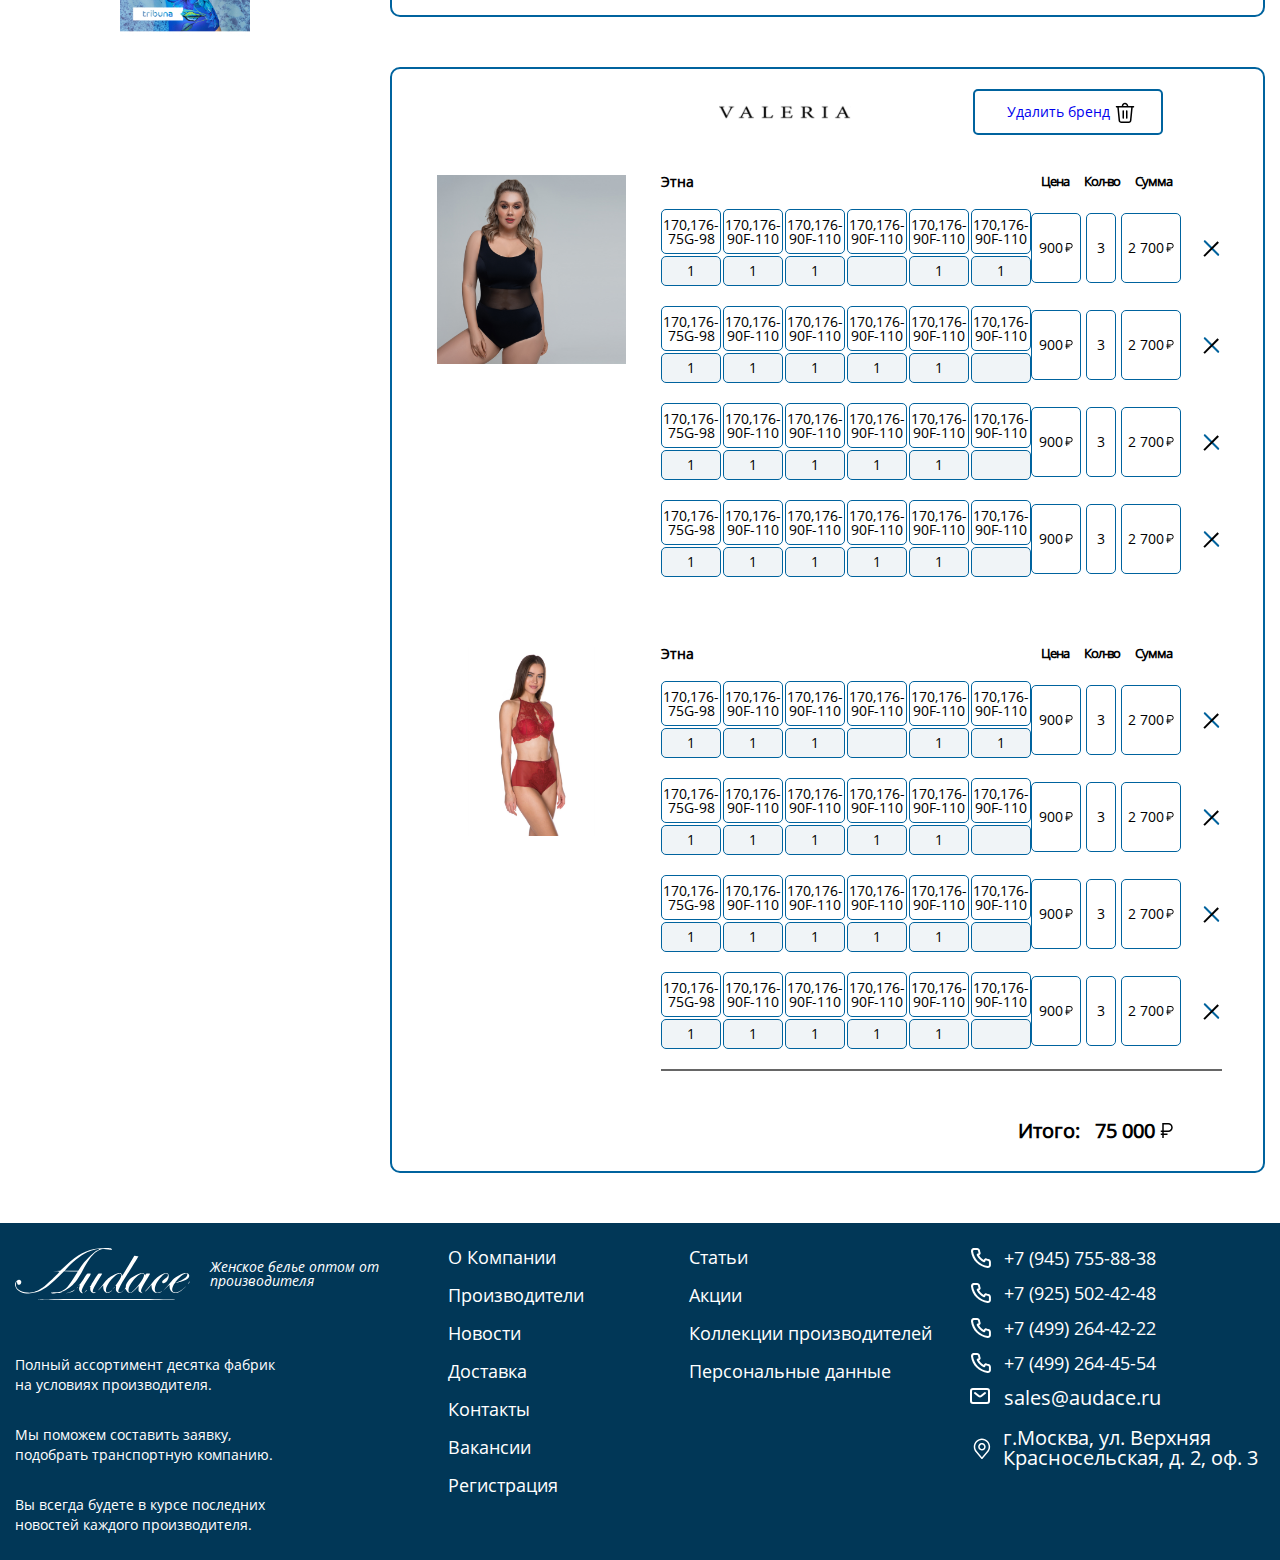
<file: basket.html>
<!DOCTYPE html>
<html lang="en">

<head>
  <meta charset="UTF-8">
  <meta name="viewport" content="width=device-width, initial-scale=1.0">
  <title>Basket</title>
  <link rel="stylesheet" href="css/style.min.css">
</head>

<body>




  <div class="wrapper">
    <header class="header">
      <div class="header__inner">
        <!-- logo -->
        <div class="header__logo">
          <img src="images/header/logo.svg" alt="Логотип сайта">
          <h6>Женское белье оптом от производителя</h6>
        </div>

        <div class="header__search">
          <input type="text" name="search" placeholder="Поиск">
          <button></button>
        </div>


        <div class="header__contact">
          <div class="contact-tel">
            <div class="tel-icon"></div>
            <div class="tel">+7 (495) 755-88-38</div>
            <div class="tel">+7 (499) 264-42-22</div>
          </div>

          <div class="header__call-btn">
            <a href="#">Заказать звонок</a>
          </div>
        </div>


      </div>
      <!-- nav -->
      <nav class="nav">
        <div class="nav__inner">
          <ul class="nav__list">
            <li class="nav__list-item"><a href="">Каталог</a></li>
            <li class="nav__list-item"><a href="">Новости</a></li>
            <li class="nav__list-item"><a href="">Производители</a></li>
            <li class="nav__list-item"><a href="">Контакты</a></li>
          </ul>

          <ul class="control-list">
            <li class="control-list__item"><a href="#">Личный кабинет</a></li>
            <li class="control-list__item"><a href="#">Выход</a></li>
            <li class="control-list__item"><a href="#">6 062.68 руб</a></li </ul>
          </ul>
      </nav>
      <!-- sub nav -->
      <nav class="sub-nav">
        <div class="sub-nav__inner">
          <ul class="sub-nav__list">
            <li class="sub-nav__list-item"><a href="#">Главная <span class="icon"></span></a>
            </li>
            <li class="sub-nav__list-item"><a href="#">Каталог<span class="icon"></span></a></li>
            <li class="sub-nav__list-item"><a href="#">Основной каталог товаров - Валерия<span class="icon"></span></a>
            </li>
            <li class="sub-nav__list-item"><a href="#">Прайс - Валерия</a></li>
          </ul>
        </div>
      </nav>
    </header>
    <div class="scrollbar-basket">
      <main class="main">
        <div class="container">
          <div class="main__inner">
            <!-- side bar -->
            <aside class="aside">

              <div class="acide__basket-nav">
                <ul class="acide__basket-nav-list">

                  <li class="acide__basket-nav-list-item" tabindex="9999">
                    <a class="aside__link" href="#">Заказы</a>
                    <span class="aside__arrow"></span>
                  </li>

                  <li class="acide__basket-nav-list-item" tabindex="9999">
                    <a class="aside__link" href="#">Корзина</a>
                    <span class="aside__arrow"></span>
                  </li>

                  <li class="acide__basket-nav-list-item" tabindex="9999">
                    <a class="aside__link" href="#">Личная информация</a>
                    <span class="aside__arrow"></span>
                  </li>

                  <li class="acide__basket-nav-list-item" tabindex="9999">
                    <a class="aside__link" href="#">Документы</a>
                    <span class="aside__arrow"></span>
                  </li>

                  <li class="acide__basket-nav-list-item" tabindex="9999">
                    <a class="aside__link" href="#">Система скидок</a>
                    <span class="aside__arrow"></span>
                  </li>

                </ul>
              </div>

              <div class="carusel">
                <div class="photo">
                  <img src="images/main/1.jpg" alt="красивая девушка">
                </div>
                <div class="photo">
                  <img src="images/main/2.jpg" alt="носки">
                </div>
                <div class="photo">
                  <img src="images/main/3.jpg" alt="красивая девушка">
                </div>
                <div class="photo">
                  <img src="images/main/4.jpg" alt="красивая девушка">
                </div>
                <div class="photo">
                  <img src="images/main/5.jpg" alt="красивая девушка">
                </div>


              </div>
            </aside>
            <!-- basket -->
            <section class="basket-1">



              <div class="model">
                <div class="sum basker-1-sum">

                  <div class="sum__inner">
                    <div class="sum__btns">
                      <a class="sum__common-btn" href="#">Общая сумма заказа: <span> 173 500 руб.</span></a>

                      <a class="sum__add-btn" href="#">Добавить в корзину</a>
                    </div>
                    <!-- basket -->
                    <a class="sum__clean-basket" href="">Очистить корзину</a>
                  </div>
                </div>
                <!-- ROW 1 -->
                <div class="model--row--wrapper">

                  <div class="basket-1__header">
                    <div class="basket-1__header-title">
                      <img src="images/header/text-logo.svg" alt="">
                    </div>

                    <div class="basket-1__header-btn">
                      <a href="#">Удалить бренд<i class="basket-icon"><img src="images/header/basket-1.svg"></i></a>
                    </div>
                  </div>

                  <div class=" model__row">
                    <div class="model-wrapper">
                      <div class="model__photo-row">

                        <div class="model__photo basket-1__model-photo">
                          <img src="images/main/010022 Бюст.png" alt="">
                        </div>
                      </div>
                    </div>

                    <!-- White -->
                    <section class="parameters parameters-basket-1">
                      <div class="size__title">
                        <h3>Белый 001</h3>
                        <div class="price__header basket-1__price-header">
                          <span>Цена</span>
                          <span>Кол-во</span>
                          <span>Сумма</span>
                        </div>
                      </div>
                      <!-- 75 -->
                      <div class="parameters__wrapper">
                        <div class="size__row">
                          <div class="size__col">
                            <span>75c</span>
                            <span>1</span>
                          </div>
                          <div class="size__col">
                            <span>75D</span>
                            <span>1</span>
                          </div>
                          <div class="size__col">
                            <span>75E</span>
                            <span>1</span>
                          </div>
                          <div class="size__col">
                            <span>75F</span>
                            <span></span>
                          </div>
                          <div class="size__col">
                            <span>75G</span>
                            <span>1</span>
                          </div>
                          <div class="size__col">
                            <span>75H</span>
                            <span>1</span>
                          </div>
                        </div>

                        <div class="price__row">
                          <span class="price__cost">
                            900
                            <i class="icon-rub"></i></span>
                          <span class="price__quantity">3</span>

                          <span class="price__amount">2 700 <i class="icon-rub"></i></span>
                          <div class="basket__close-icon">
                            <span class="close-icon"></span>
                          </div>
                        </div>
                      </div>
                      <!-- 80 -->
                      <div class="parameters__wrapper">
                        <div class="size__row">
                          <div class="size__col">
                            <span>80b</span>
                            <span></span>
                          </div>
                          <div class="size__col">
                            <span>80c</span>
                            <span>1</span>
                          </div>
                          <div class="size__col">
                            <span>80d</span>
                            <span>1</span>
                          </div>
                          <div class="size__col">
                            <span>80e</span>
                            <span></span>
                          </div>
                          <div class="size__col">
                            <span>80f</span>
                            <span></span>
                          </div>
                          <div class="size__col">
                            <span>80g</span>
                            <span>1</span>
                          </div>
                          <div class="size__col">
                            <span>80H</span>
                            <span>1</span>
                          </div>
                          <div class="size__col">
                            <span>80i</span>
                            <span></span>
                          </div>
                        </div>
                        <div class="price__row">
                          <span class="price__cost">900<i class="icon-rub"></i></span>
                          <span class="price__quantity">3</span>
                          <span class="price__amount">2 700<i class="icon-rub"></i></span>
                          <div class="basket__close-icon">
                            <span class="close-icon"></span>
                          </div>
                        </div>
                      </div>
                      <!-- 85 -->
                      <div class="parameters__wrapper">
                        <div class="size__row">
                          <div class="size__col">
                            <span>85c</span>
                            <span>1</span>
                          </div>
                          <div class="size__col">
                            <span>85D</span>
                            <span>1</span>
                          </div>
                          <div class="size__col">
                            <span>85E</span>
                            <span>1</span>
                          </div>
                          <div class="size__col">
                            <span>85F</span>
                            <span></span>
                          </div>
                          <div class="size__col">
                            <span>85G</span>
                            <span>1</span>
                          </div>
                          <div class="size__col">
                            <span>85H</span>
                            <span>1</span>
                          </div>


                        </div>
                        <div class="price__row">
                          <span class="price__cost">900<i class="icon-rub"></i></span>
                          <span class="price__quantity">3</span>
                          <span class="price__amount">2 700<i class="icon-rub"></i></span>
                          <div class="basket__close-icon">
                            <span class="close-icon"></span>
                          </div>
                        </div>
                      </div>
                      <!-- 90 -->
                      <div class="parameters__wrapper">
                        <div class="size__row">
                          <div class="size__col">
                            <span>90b</span>
                            <span></span>
                          </div>
                          <div class="size__col">
                            <span>90c</span>
                            <span>1</span>
                          </div>
                          <div class="size__col">
                            <span>90d</span>
                            <span>1</span>
                          </div>
                          <div class="size__col">
                            <span>90e</span>
                            <span></span>
                          </div>
                          <div class="size__col">
                            <span>90f</span>
                            <span></span>
                          </div>
                          <div class="size__col">
                            <span>90g</span>
                            <span>1</span>
                          </div>
                          <div class="size__col">
                            <span>90H</span>
                            <span>1</span>
                          </div>

                        </div>

                        <div class="price__row">
                          <span class="price__cost">900<i class="icon-rub"></i></span>
                          <span class="price__quantity">3</span>
                          <span class="price__amount">2 700<i class="icon-rub"></i></span>
                          <div class="basket__close-icon">
                            <span class="close-icon"></span>
                          </div>
                        </div>
                      </div>
                      <!-- 95 -->
                      <div class="parameters__wrapper">
                        <div class="size__row">
                          <div class="size__col">
                            <span>95b</span>
                            <span></span>
                          </div>
                          <div class="size__col">
                            <span>95c</span>
                            <span>1</span>
                          </div>
                          <div class="size__col">
                            <span>95d</span>
                            <span>1</span>
                          </div>
                          <div class="size__col">
                            <span>95e</span>
                            <span></span>
                          </div>
                          <div class="size__col">
                            <span>95f</span>
                            <span></span>
                          </div>
                          <div class="size__col">
                            <span>95g</span>
                            <span>1</span>
                          </div>
                          <div class="size__col">
                            <span>95h</span>
                            <span>1</span>
                          </div>
                          <div class="size__col">
                            <span>95i</span>
                            <span></span>
                          </div>
                        </div>

                        <div class="price__row">
                          <span class="price__cost">900<i class="icon-rub"></i></span>
                          <span class="price__quantity">3</span>
                          <span class="price__amount">2 700<i class="icon-rub"></i></span>
                          <div class="basket__close-icon">
                            <span class="close-icon"></span>
                          </div>
                        </div>
                      </div>
                      <!-- 100 -->
                      <div class="parameters__wrapper">
                        <div class="size__row">
                          <div class="size__col">
                            <span>100b</span>
                            <span>1</span>
                          </div>
                          <div class="size__col">
                            <span>100c</span>
                            <span>1</span>
                          </div>
                          <div class="size__col">
                            <span>100D</span>
                            <span></span>
                          </div>
                          <div class="size__col">
                            <span>100E</span>
                            <span>1</span>
                          </div>
                          <div class="size__col">
                            <span>100F</span>
                            <span>1</span>
                          </div>
                        </div>

                        <div class="price__row">
                          <span class="price__cost">900<i class="icon-rub"></i></span>
                          <span class="price__quantity">3</span>
                          <span class="price__amount">2 700<i class="icon-rub"></i></span>
                          <div class="basket__close-icon">
                            <span class="close-icon"></span>
                          </div>
                        </div>
                      </div>
                      <!-- 110 -->
                      <div class="parameters__wrapper">
                        <div class="size__row">
                          <div class="size__col">
                            <span>110b</span>
                            <span></span>
                          </div>
                          <div class="size__col">
                            <span>110c</span>
                            <span>1</span>
                          </div>
                          <div class="size__col">
                            <span>110D</span>
                            <span>1</span>
                          </div>
                          <div class="size__col">
                            <span>110E</span>
                            <span></span>
                          </div>
                          <div class="size__col">
                            <span>110b</span>
                            <span></span>
                          </div>
                        </div>

                        <div class="price__row">
                          <span class="price__cost">900<i class="icon-rub"></i></span>
                          <span class="price__quantity">3</span>
                          <span class="price__amount">2 700<i class="icon-rub"></i></span>
                          <div class="basket__close-icon">
                            <span class="close-icon"></span>
                          </div>
                        </div>
                      </div>



                      <!-- dark -->
                      <div class="size__title">
                        <h3>Черный 170</h3>
                        <div class="price__header basket-1__price-header">
                          <span>Цена</span>
                          <span>Кол-во</span>
                          <span>Сумма</span>
                        </div>
                      </div>
                      <!-- 75 -->
                      <div class="parameters__wrapper">
                        <div class="size__row">
                          <div class="size__col">
                            <span>75c</span>
                            <span>1</span>
                          </div>
                          <div class="size__col">
                            <span>75D</span>
                            <span>1</span>
                          </div>
                          <div class="size__col">
                            <span>75E</span>
                            <span>1</span>
                          </div>
                          <div class="size__col">
                            <span>75F</span>
                            <span></span>
                          </div>
                          <div class="size__col">
                            <span>75G</span>
                            <span>1</span>
                          </div>
                          <div class="size__col">
                            <span>75H</span>
                            <span>1</span>
                          </div>
                        </div>

                        <div class="price__row">
                          <span class="price__cost">900<i class="icon-rub"></i></span>
                          <span class="price__quantity">3</span>
                          <span class="price__amount">2 700<i class="icon-rub"></i></span>
                          <div class="basket__close-icon">
                            <span class="close-icon"></span>
                          </div>
                        </div>
                      </div>
                      <!-- 80 -->
                      <div class="parameters__wrapper">
                        <div class="size__row">
                          <div class="size__col">
                            <span>80b</span>
                            <span></span>
                          </div>
                          <div class="size__col">
                            <span>80c</span>
                            <span>1</span>
                          </div>
                          <div class="size__col">
                            <span>80d</span>
                            <span>1</span>
                          </div>
                          <div class="size__col">
                            <span>80e</span>
                            <span></span>
                          </div>
                          <div class="size__col">
                            <span>80f</span>
                            <span></span>
                          </div>
                          <div class="size__col">
                            <span>80g</span>
                            <span>1</span>
                          </div>
                          <div class="size__col">
                            <span>80H</span>
                            <span>1</span>
                          </div>
                          <div class="size__col">
                            <span>80i</span>
                            <span></span>
                          </div>
                        </div>
                        <div class="price__row">
                          <span class="price__cost">900<i class="icon-rub"></i></span>
                          <span class="price__quantity">3</span>
                          <span class="price__amount">2 700<i class="icon-rub"></i></span>
                          <div class="basket__close-icon">
                            <span class="close-icon"></span>
                          </div>
                        </div>
                      </div>
                      <!-- 85 -->
                      <div class="parameters__wrapper">
                        <div class="size__row">
                          <div class="size__col">
                            <span>85c</span>
                            <span>1</span>
                          </div>
                          <div class="size__col">
                            <span>85D</span>
                            <span>1</span>
                          </div>
                          <div class="size__col">
                            <span>85E</span>
                            <span>1</span>
                          </div>
                          <div class="size__col">
                            <span>85F</span>
                            <span></span>
                          </div>
                          <div class="size__col">
                            <span>85G</span>
                            <span>1</span>
                          </div>
                          <div class="size__col">
                            <span>85H</span>
                            <span>1</span>
                          </div>


                        </div>
                        <div class="price__row">
                          <span class="price__cost">900<i class="icon-rub"></i></span>
                          <span class="price__quantity">3</span>
                          <span class="price__amount">2 700<i class="icon-rub"></i></span>
                          <div class="basket__close-icon">
                            <span class="close-icon"></span>
                          </div>
                        </div>
                      </div>
                      <!-- 90 -->
                      <div class="parameters__wrapper">
                        <div class="size__row">
                          <div class="size__col">
                            <span>90b</span>
                            <span></span>
                          </div>
                          <div class="size__col">
                            <span>90c</span>
                            <span>1</span>
                          </div>
                          <div class="size__col">
                            <span>90d</span>
                            <span>1</span>
                          </div>
                          <div class="size__col">
                            <span>90e</span>
                            <span></span>
                          </div>
                          <div class="size__col">
                            <span>90f</span>
                            <span></span>
                          </div>
                          <div class="size__col">
                            <span>90g</span>
                            <span>1</span>
                          </div>
                          <div class="size__col">
                            <span>90H</span>
                            <span>1</span>
                          </div>

                        </div>

                        <div class="price__row">
                          <span class="price__cost">900<i class="icon-rub"></i></span>
                          <span class="price__quantity">3</span>
                          <span class="price__amount">2 700<i class="icon-rub"></i></span>
                          <div class="basket__close-icon">
                            <span class="close-icon"></span>
                          </div>
                        </div>
                      </div>
                      <!-- 95 -->
                      <div class="parameters__wrapper">
                        <div class="size__row">
                          <div class="size__col">
                            <span>95b</span>
                            <span></span>
                          </div>
                          <div class="size__col">
                            <span>95c</span>
                            <span>1</span>
                          </div>
                          <div class="size__col">
                            <span>95d</span>
                            <span>1</span>
                          </div>
                          <div class="size__col">
                            <span>95e</span>
                            <span></span>
                          </div>
                          <div class="size__col">
                            <span>95f</span>
                            <span></span>
                          </div>
                          <div class="size__col">
                            <span>95g</span>
                            <span>1</span>
                          </div>
                          <div class="size__col">
                            <span>95h</span>
                            <span>1</span>
                          </div>
                          <div class="size__col">
                            <span>95i</span>
                            <span></span>
                          </div>
                        </div>

                        <div class="price__row">
                          <span class="price__cost">900</span>
                          <span class="price__quantity">3</span>
                          <span class="price__amount">2 700</span>
                          <div class="basket__close-icon">
                            <span class="close-icon"></span>
                          </div>
                        </div>
                      </div>
                      <!-- 100 -->
                      <div class="parameters__wrapper">
                        <div class="size__row">
                          <div class="size__col">
                            <span>100b</span>
                            <span>1</span>
                          </div>
                          <div class="size__col">
                            <span>100c</span>
                            <span>1</span>
                          </div>
                          <div class="size__col">
                            <span>100D</span>
                            <span></span>
                          </div>
                          <div class="size__col">
                            <span>100E</span>
                            <span>1</span>
                          </div>
                          <div class="size__col">
                            <span>100F</span>
                            <span>1</span>
                          </div>
                        </div>

                        <div class="price__row">
                          <span class="price__cost">900</span>
                          <span class="price__quantity">3</span>
                          <span class="price__amount">2 700</span>
                          <div class="basket__close-icon">
                            <span class="close-icon"></span>
                          </div>
                        </div>
                      </div>
                      <!-- 110 -->
                      <div class="parameters__wrapper">
                        <div class="size__row">
                          <div class="size__col">
                            <span>110b</span>
                            <span></span>
                          </div>
                          <div class="size__col">
                            <span>110c</span>
                            <span>1</span>
                          </div>
                          <div class="size__col">
                            <span>110D</span>
                            <span>1</span>
                          </div>
                          <div class="size__col">
                            <span>110E</span>
                            <span></span>
                          </div>
                          <div class="size__col">
                            <span>110b</span>
                            <span></span>
                          </div>
                        </div>

                        <div class="price__row">
                          <span class="price__cost">900<i class="icon-rub"></i></span>
                          <span class="price__quantity">3</span>
                          <span class="price__amount">2 700<i class="icon-rub"></i></span>
                          <div class="basket__close-icon">
                            <span class="close-icon"></span>
                          </div>
                        </div>
                      </div>
                    </section>
                  </div>
                  <div class="basket-1__footer">
                    <div class="total">
                      <span class="total__text">Итого:</span>
                      <span class="total__price">75 000</span>
                      <span class="icon__rub"></span>
                    </div>
                  </div>
                </div>


                <!-- ROW 2 -->
                <div class="model--row--wrapper">
                  <div class="basket-1__header">
                    <div class="basket-1__header-title">
                      <img src="images/header/text-logo.svg" alt="">
                    </div>

                    <div class="basket-1__header-btn">
                      <a href="#">Удалить бренд<i class="basket-icon"><img src="images/header/basket-1.svg"></i></a>
                    </div>
                  </div>
                  <div class="model__row ">
                    <div class="model-wrapper">
                      <div class="model__photo-row">

                        <div class="model__photo  basket-1__model-photo">
                          <img src="images/main/010022_row2_1 Бюст.png" alt="">
                        </div>
                      </div>
                    </div>

                    <!-- White -->
                    <section class="parameters">
                      <div class="size__title">
                        <h3>Этна</h3>
                        <div class="price__header basket-1__price-header">
                          <span>Цена</span>
                          <span>Кол-во</span>
                          <span>Сумма</span>
                        </div>
                      </div>
                      <!-- 75 -->
                      <div class="parameters__wrapper">
                        <div class="size__row">
                          <div class="size__col size-col-row-2">
                            <span class="h60">170,176-75G-98</span>
                            <span class="w80">1</span>
                          </div>
                          <div class="size__col size-col-row-2">
                            <span class="h60">170,176-90F-110</span>
                            <span class="w80">1</span>
                          </div>
                          <div class="size__col size-col-row-2">
                            <span class="h60">170,176-90F-110</span>
                            <span class="w80">1</span>
                          </div>
                          <div class="size__col size-col-row-2">
                            <span class="h60">170,176-90F-110</span>
                            <span class="w80"></span>
                          </div>
                          <div class="size__col size-col-row-2">
                            <span class="h60">170,176-90F-110</span>
                            <span class="w80">1</span>
                          </div>
                          <div class="size__col size-col-row-2">
                            <span class="h60">170,176-90F-110</span>
                            <span class="w80">1</span>
                          </div>
                        </div>

                        <div class="price__row prise-row-2">
                          <span class="price__cost cost-row-2">900<i class="icon-rub"></i></span>
                          <span class="price__quantity quantity-row-2">3</span>
                          <span class="price__amount amount-row-2">2 700<i class="icon-rub"></i></span>
                          <div class="basket__close-icon">
                            <span class="close-icon"></span>
                          </div>
                        </div>
                      </div>
                      <div class="parameters__wrapper">
                        <div class="size__row">
                          <div class="size__col size-col-row-2">
                            <span class="h60">170,176-75G-98</span>
                            <span class="w80">1</span>
                          </div>
                          <div class="size__col size-col-row-2">
                            <span class="h60">170,176-90F-110</span>
                            <span class="w80">1</span>
                          </div>
                          <div class="size__col size-col-row-2">
                            <span class="h60">170,176-90F-110</span>
                            <span class="w80">1</span>
                          </div>
                          <div class="size__col size-col-row-2">
                            <span class="h60">170,176-90F-110</span>
                            <span class="w80">1</span>
                          </div>
                          <div class="size__col size-col-row-2">
                            <span class="h60">170,176-90F-110</span>
                            <span class="w80">1</span>
                          </div>
                          <div class="size__col size-col-row-2">
                            <span class="h60">170,176-90F-110</span>
                            <span class="w80"></span>
                          </div>
                        </div>

                        <div class="price__row prise-row-2">
                          <span class="price__cost cost-row-2">900<i class="icon-rub"></i></span>
                          <span class="price__quantity quantity-row-2">3</span>
                          <span class="price__amount amount-row-2">2 700<i class="icon-rub"></i></span>
                          <div class="basket__close-icon">
                            <span class="close-icon"></span>
                          </div>
                        </div>
                      </div>
                      <div class="parameters__wrapper">
                        <div class="size__row">
                          <div class="size__col size-col-row-2">
                            <span class="h60">170,176-75G-98</span>
                            <span class="w80">1</span>
                          </div>
                          <div class="size__col size-col-row-2">
                            <span class="h60">170,176-90F-110</span>
                            <span class="w80">1</span>
                          </div>
                          <div class="size__col size-col-row-2">
                            <span class="h60">170,176-90F-110</span>
                            <span class="w80">1</span>
                          </div>
                          <div class="size__col size-col-row-2">
                            <span class="h60">170,176-90F-110</span>
                            <span class="w80">1</span>
                          </div>
                          <div class="size__col size-col-row-2">
                            <span class="h60">170,176-90F-110</span>
                            <span class="w80">1</span>
                          </div>
                          <div class="size__col size-col-row-2">
                            <span class="h60">170,176-90F-110</span>
                            <span class="w80"></span>
                          </div>
                        </div>

                        <div class="price__row prise-row-2">
                          <span class="price__cost cost-row-2">900<i class="icon-rub"></i></span>
                          <span class="price__quantity quantity-row-2">3</span>
                          <span class="price__amount amount-row-2">2 700<i class="icon-rub"></i></span>
                          <div class="basket__close-icon">
                            <span class="close-icon"></span>
                          </div>
                        </div>
                      </div>
                      <div class="parameters__wrapper">
                        <div class="size__row">
                          <div class="size__col size-col-row-2">
                            <span class="h60">170,176-75G-98</span>
                            <span class="w80">1</span>
                          </div>
                          <div class="size__col size-col-row-2">
                            <span class="h60">170,176-90F-110</span>
                            <span class="w80">1</span>
                          </div>
                          <div class="size__col size-col-row-2">
                            <span class="h60">170,176-90F-110</span>
                            <span class="w80">1</span>
                          </div>
                          <div class="size__col size-col-row-2">
                            <span class="h60">170,176-90F-110</span>
                            <span class="w80">1</span>
                          </div>
                          <div class="size__col size-col-row-2">
                            <span class="h60">170,176-90F-110</span>
                            <span class="w80">1</span>
                          </div>
                          <div class="size__col size-col-row-2">
                            <span class="h60">170,176-90F-110</span>
                            <span class="w80"></span>
                          </div>
                        </div>

                        <div class="price__row prise-row-2">
                          <span class="price__cost cost-row-2">900<i class="icon-rub"></i></span>
                          <span class="price__quantity quantity-row-2">3</span>
                          <span class="price__amount amount-row-2">2 700<i class="icon-rub"></i></span>
                          <div class="basket__close-icon">
                            <span class="close-icon"></span>
                          </div>
                        </div>
                      </div>

                    </section>
                  </div>


                  <!-- ROW 3 -->
                  <div class="model__row ">
                    <div class="model-wrapper">
                      <div class="model__photo-row">

                        <div class="model__photo  basket-1__model-photo">
                          <img src="images/main/010022_row3_1 Бюст.png" alt="">
                        </div>
                      </div>
                    </div>

                    <!-- White -->
                    <section class="parameters parameters-basket-1">
                      <div class="size__title">
                        <h3>Этна</h3>
                        <div class="price__header basket-1__price-header">
                          <span>Цена</span>
                          <span>Кол-во</span>
                          <span>Сумма</span>
                        </div>
                      </div>
                      <!-- 75 -->
                      <div class="parameters__wrapper">
                        <div class="size__row">
                          <div class="size__col size-col-row-2">
                            <span class="h60">170,176-75G-98</span>
                            <span class="w80">1</span>
                          </div>
                          <div class="size__col size-col-row-2">
                            <span class="h60">170,176-90F-110</span>
                            <span class="w80">1</span>
                          </div>
                          <div class="size__col size-col-row-2">
                            <span class="h60">170,176-90F-110</span>
                            <span class="w80">1</span>
                          </div>
                          <div class="size__col size-col-row-2">
                            <span class="h60">170,176-90F-110</span>
                            <span class="w80"></span>
                          </div>
                          <div class="size__col size-col-row-2">
                            <span class="h60">170,176-90F-110</span>
                            <span class="w80">1</span>
                          </div>
                          <div class="size__col size-col-row-2">
                            <span class="h60">170,176-90F-110</span>
                            <span class="w80">1</span>
                          </div>
                        </div>

                        <div class="price__row prise-row-2">
                          <span class="price__cost cost-row-2">900<i class="icon-rub"></i></span>
                          <span class="price__quantity quantity-row-2">3</span>
                          <span class="price__amount amount-row-2">2 700<i class="icon-rub"></i></span>
                          <div class="basket__close-icon">
                            <span class="close-icon"></span>
                          </div>
                        </div>
                      </div>
                      <div class="parameters__wrapper">
                        <div class="size__row">
                          <div class="size__col size-col-row-2">
                            <span class="h60">170,176-75G-98</span>
                            <span class="w80">1</span>
                          </div>
                          <div class="size__col size-col-row-2">
                            <span class="h60">170,176-90F-110</span>
                            <span class="w80">1</span>
                          </div>
                          <div class="size__col size-col-row-2">
                            <span class="h60">170,176-90F-110</span>
                            <span class="w80">1</span>
                          </div>
                          <div class="size__col size-col-row-2">
                            <span class="h60">170,176-90F-110</span>
                            <span class="w80">1</span>
                          </div>
                          <div class="size__col size-col-row-2">
                            <span class="h60">170,176-90F-110</span>
                            <span class="w80">1</span>
                          </div>
                          <div class="size__col size-col-row-2">
                            <span class="h60">170,176-90F-110</span>
                            <span class="w80"></span>
                          </div>
                        </div>

                        <div class="price__row prise-row-2">
                          <span class="price__cost cost-row-2">900<i class="icon-rub"></i></span>
                          <span class="price__quantity quantity-row-2">3</span>
                          <span class="price__amount amount-row-2">2 700<i class="icon-rub"></i></span>
                          <div class="basket__close-icon">
                            <span class="close-icon"></span>
                          </div>
                        </div>
                      </div>
                      <div class="parameters__wrapper">
                        <div class="size__row">
                          <div class="size__col size-col-row-2">
                            <span class="h60">170,176-75G-98</span>
                            <span class="w80">1</span>
                          </div>
                          <div class="size__col size-col-row-2">
                            <span class="h60">170,176-90F-110</span>
                            <span class="w80">1</span>
                          </div>
                          <div class="size__col size-col-row-2">
                            <span class="h60">170,176-90F-110</span>
                            <span class="w80">1</span>
                          </div>
                          <div class="size__col size-col-row-2">
                            <span class="h60">170,176-90F-110</span>
                            <span class="w80">1</span>
                          </div>
                          <div class="size__col size-col-row-2">
                            <span class="h60">170,176-90F-110</span>
                            <span class="w80">1</span>
                          </div>
                          <div class="size__col size-col-row-2">
                            <span class="h60">170,176-90F-110</span>
                            <span class="w80"></span>
                          </div>
                        </div>

                        <div class="price__row prise-row-2">
                          <span class="price__cost cost-row-2">900<i class="icon-rub"></i></span>
                          <span class="price__quantity quantity-row-2">3</span>
                          <span class="price__amount amount-row-2">2 700<i class="icon-rub"></i></span>
                          <div class="basket__close-icon">
                            <span class="close-icon"></span>
                          </div>
                        </div>
                      </div>
                      <div class="parameters__wrapper">
                        <div class="size__row">
                          <div class="size__col size-col-row-2">
                            <span class="h60">170,176-75G-98</span>
                            <span class="w80">1</span>
                          </div>
                          <div class="size__col size-col-row-2">
                            <span class="h60">170,176-90F-110</span>
                            <span class="w80">1</span>
                          </div>
                          <div class="size__col size-col-row-2">
                            <span class="h60">170,176-90F-110</span>
                            <span class="w80">1</span>
                          </div>
                          <div class="size__col size-col-row-2">
                            <span class="h60">170,176-90F-110</span>
                            <span class="w80">1</span>
                          </div>
                          <div class="size__col size-col-row-2">
                            <span class="h60">170,176-90F-110</span>
                            <span class="w80">1</span>
                          </div>
                          <div class="size__col size-col-row-2">
                            <span class="h60">170,176-90F-110</span>
                            <span class="w80"></span>
                          </div>
                        </div>

                        <div class="price__row prise-row-2">
                          <span class="price__cost cost-row-2">900<i class="icon-rub"></i></span>
                          <span class="price__quantity quantity-row-2">3</span>
                          <span class="price__amount amount-row-2">2 700<i class="icon-rub"></i></span>
                          <div class="basket__close-icon">
                            <span class="close-icon"></span>
                          </div>
                        </div>
                      </div>

                    </section>
                  </div>
                  <div class="basket-1__footer">
                    <div class="total">
                      <span class="total__text">Итого:</span>
                      <span class="total__price">75 000</span>
                      <span class="icon__rub"></span>
                    </div>
                  </div>
                </div>

                <!-- moder-row -->
              </div>
              <!-- model -->
            </section>
            <!-- content section -->
          </div>
          <!-- main-inner -->
        </div>
        <!-- container -->
      </main>
      <!-- main -->
    </div>
    <!-- scrollbar -->
  </div>
  <!-- wrapper -->






  <footer class="footer">
    <div class="container">
      <div class="footer__inner">
        <!-- footer logo -->

        <div class="footer__logo">
          <div class="logo">
            <img src="images/footer/light-logo.svg" alt="logo">
            <h6>Женское белье оптом от производителя</h6>
          </div>

          <p>Полный ассортимент десятка фабрик на условиях производителя.</p>
          <p>Мы поможем составить заявку, подобрать транспортную компанию.</p>
          <p>Вы всегда будете в курсе последних новостей каждого производителя.</p>
        </div>



        <div class="footer__nav">
          <ul class="footer__nav-list">
            <li class="footer__nav-item"><a href="#">О Компании</a></li>
            <li class="footer__nav-item"><a href="#">Производители</a></li>
            <li class="footer__nav-item"><a href="#">Новости</a></li>
            <li class="footer__nav-item"><a href="#">Доставка</a></li>
            <li class="footer__nav-item"><a href="#">Контакты</a></li>
            <li class="footer__nav-item"><a href="#">Вакансии</a></li>
            <li class="footer__nav-item"><a href="#">Регистрация</a></li>
          </ul>

          <ul class="footer__nav-list">
            <li class="footer__nav-item"><a href="#">Статьи</a></li>
            <li class="footer__nav-item"><a href="#">Акции</a></li>
            <li class="footer__nav-item"><a href="#">Коллекции производителей</a></li>
            <li class="footer__nav-item"><a href="#">Персональные данные</a></li>
          </ul>
        </div>



        <div class="footer__contacts">
          <ul class="footer__contacts-list">
            <li class="footer__contacts-item"><span class="footer-icon"></span>+7 (945) 755-88-38</li>
            <li class="footer__contacts-item"><span class="footer-icon"></span>+7 (925) 502-42-48</li>
            <li class="footer__contacts-item"><span class="footer-icon"></span>+7 (499) 264-42-22</li>
            <li class="footer__contacts-item"><span class="footer-icon"></span>+7 (499) 264-45-54</li>
          </ul>

          <ul class="footer__location-list">
            <li class="footer__location-item"><span class="footer-icon mail"></span><a href="#">sales@audace.ru</a>
            </li>
            <li class="footer__location-item"><span class="footer-icon point"></span><a href="#">г.Москва, ул. Верхняя
                Красносельская, д. 2, оф. 3</a></li>
          </ul>
        </div>

      </div>
    </div>

  </footer>
  </div>



  <script src="js/main.min.js"></script>
</body>

</html>
</file>
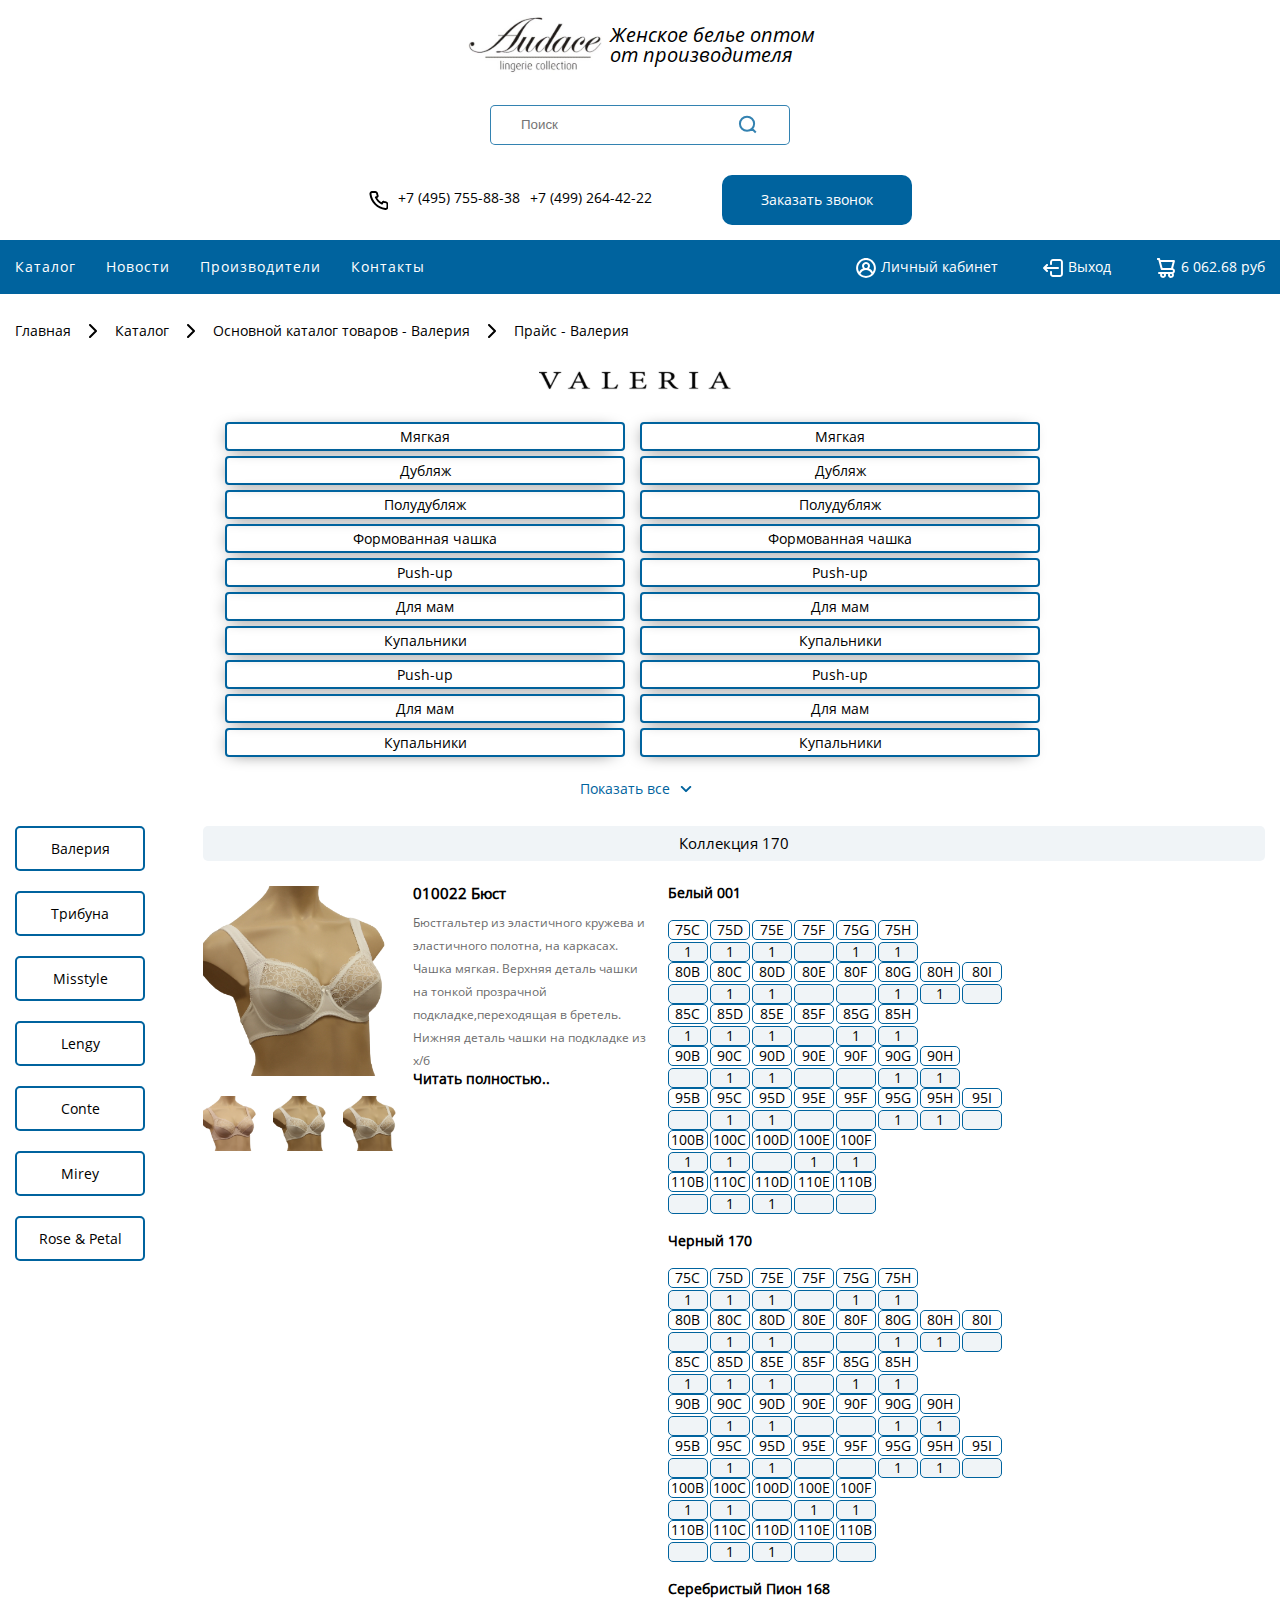
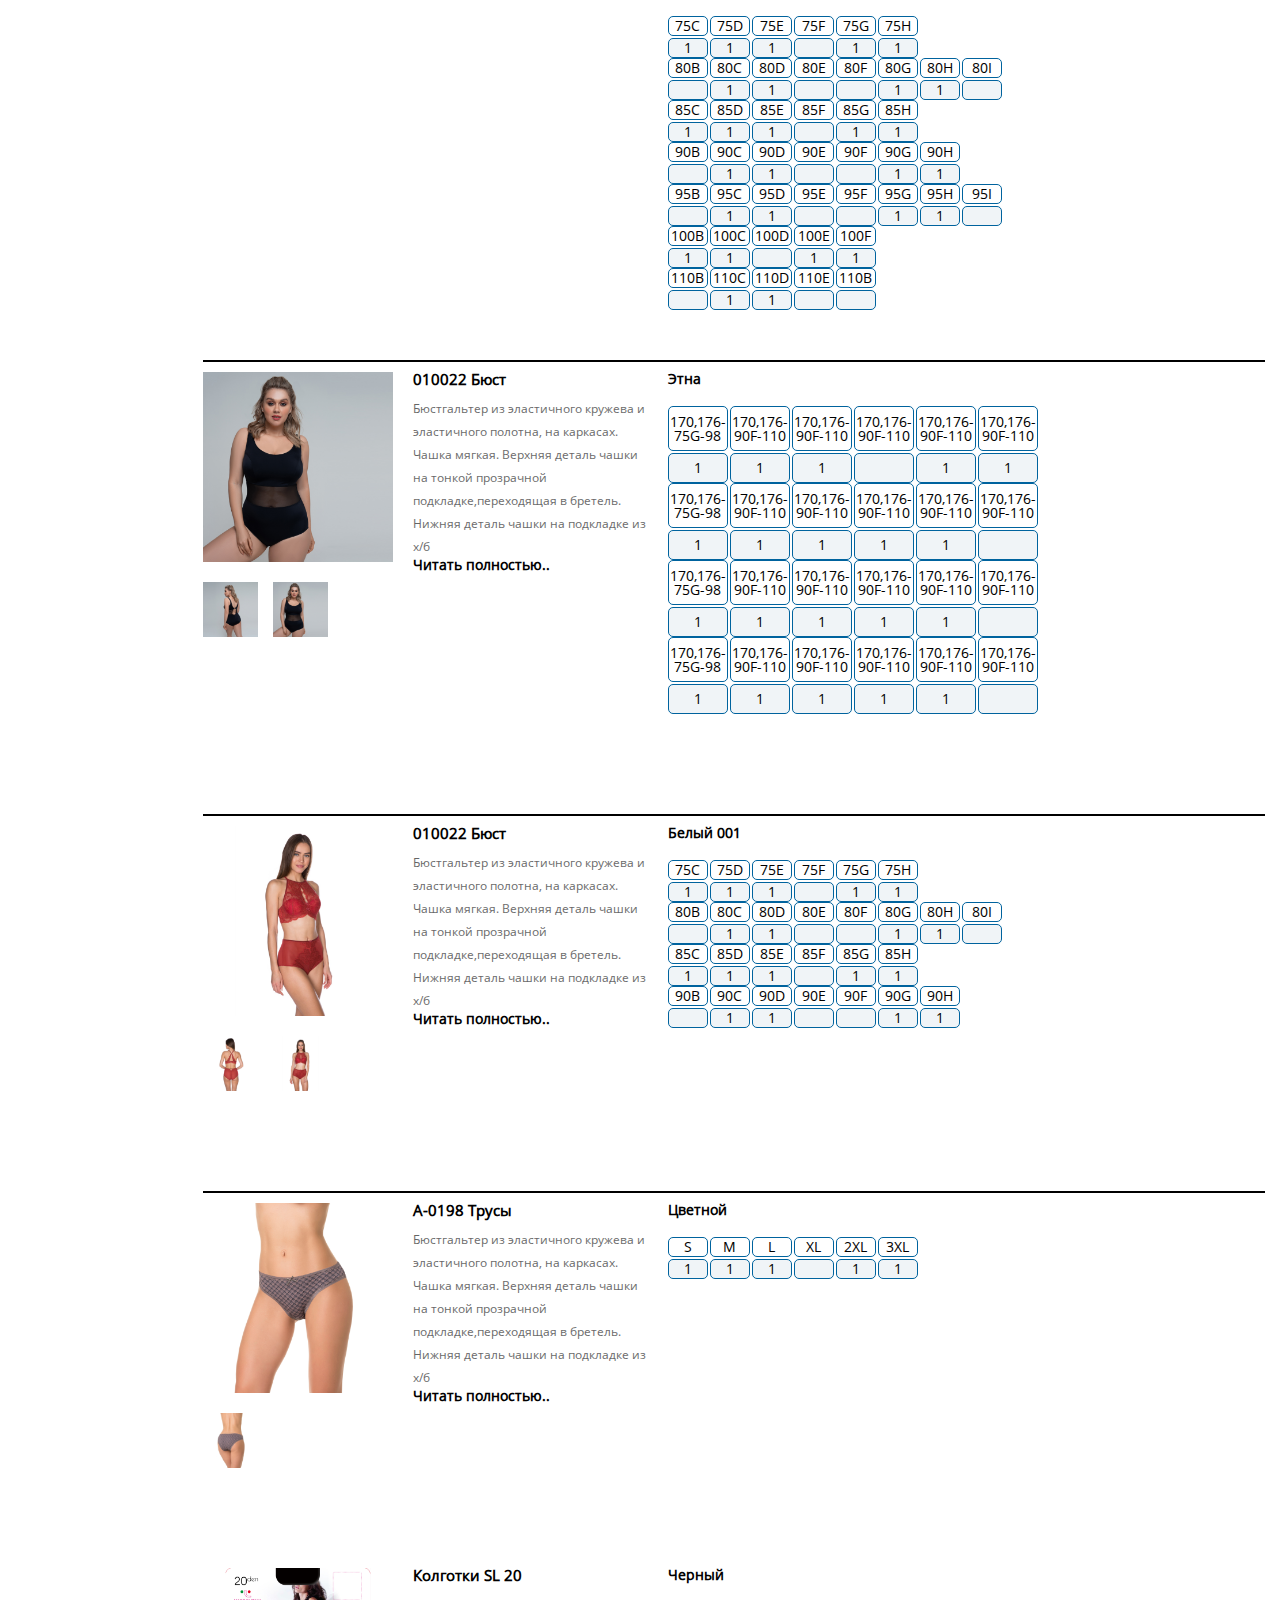
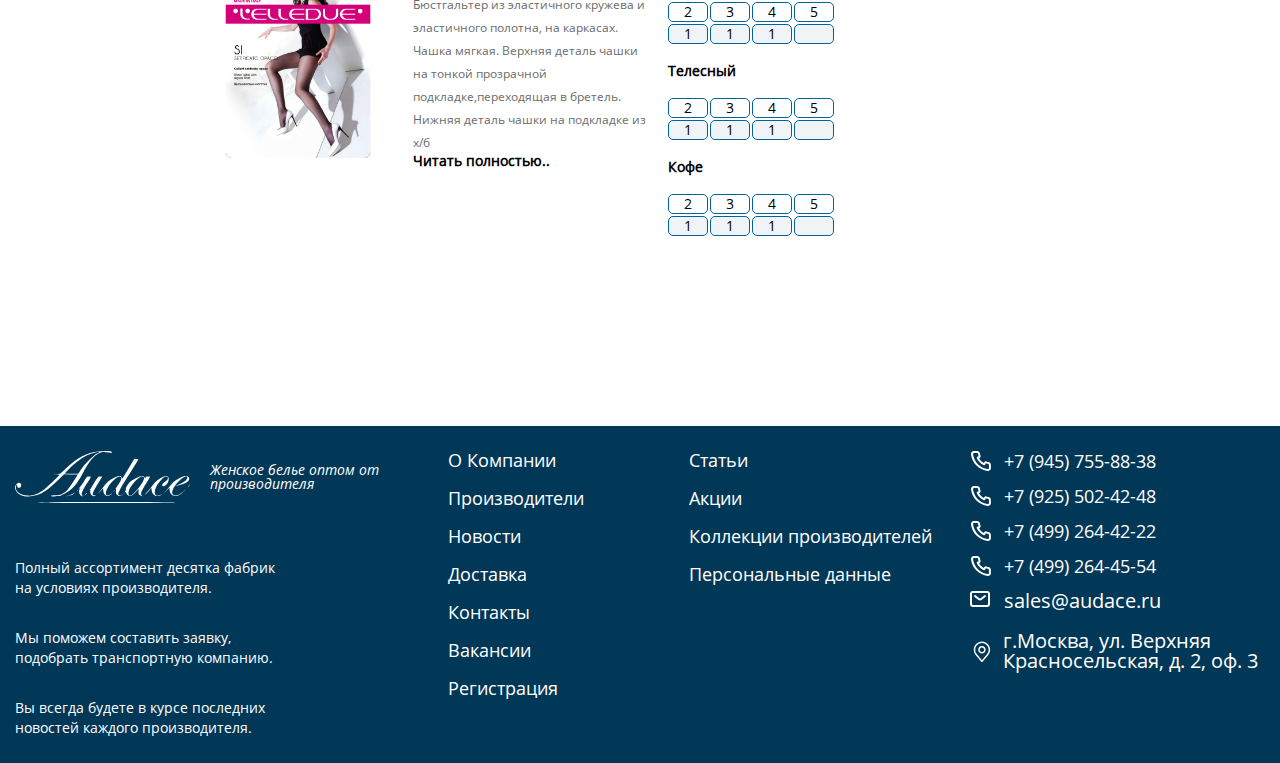
<file: price2.html>
<!DOCTYPE html>
<html lang="en">

<head>
  <meta charset="UTF-8">
  <meta name="viewport" content="width=device-width, initial-scale=1.0">
  <title>Price2</title>
  <link rel="stylesheet" href="css/style.min.css">
</head>

<body>

  <header class="header">
    <div class="header__inner">
      <!-- logo -->
      <div class="header__logo">
        <img src="images/header/logo.svg" alt="Логотип сайта">
        <h6>Женское белье оптом от производителя</h6>
      </div>

      <div class="header__search">
        <input type="text" name="search" placeholder="Поиск">
        <button></button>
      </div>


      <div class="header__contact">
        <div class="contact-tel">
          <div class="tel-icon"></div>
          <div class="tel">+7 (495) 755-88-38</div>
          <div class="tel">+7 (499) 264-42-22</div>
        </div>

        <div class="header__call-btn">
          <a href="#">Заказать звонок</a>
        </div>
      </div>


    </div>
    <!-- nav -->
    <nav class="nav">
      <div class="nav__inner">
        <ul class="nav__list">
          <li class="nav__list-item"><a href="">Каталог</a></li>
          <li class="nav__list-item"><a href="">Новости</a></li>
          <li class="nav__list-item"><a href="">Производители</a></li>
          <li class="nav__list-item"><a href="">Контакты</a></li>
        </ul>

        <ul class="control-list">
          <li class="control-list__item"><a href="#">Личный кабинет</a></li>
          <li class="control-list__item"><a href="#">Выход</a></li>
          <li class="control-list__item"><a href="#">6 062.68 руб</a></li </ul>
        </ul>
    </nav>
    <!-- sub nav -->
    <nav class="sub-nav">
      <div class="sub-nav__inner">
        <ul class="sub-nav__list">
          <li class="sub-nav__list-item"><a href="#">Главная <span class="icon"></span></a>
          </li>
          <li class="sub-nav__list-item"><a href="#">Каталог<span class="icon"></span></a></li>
          <li class="sub-nav__list-item"><a href="#">Основной каталог товаров - Валерия<span class="icon"></span></a>
          </li>
          <li class="sub-nav__list-item"><a href="#">Прайс - Валерия</a></li>
        </ul>
      </div>
    </nav>



    <!-- sub-sub-nav -->
    <div class="sub-sub-nav">
      <div class="container">
        <div class="sub-sub-nav__inner">
          <div class="sub-sub-nav__logo">
            <a href="#"><img src="images/header/text-logo.svg" alt="logo"></a>
          </div>
          <div class="sub-sub-nav__lists-wrapper">
            <ul class="sub-sub-nav__list">
              <li class="sub-sub-nav__list-item"><a href="#">Мягкая</a></li>
              <li class="sub-sub-nav__list-item"><a href="#">Дубляж</a></li>
              <li class="sub-sub-nav__list-item"><a href="#">Полудубляж</a></li>
              <li class="sub-sub-nav__list-item"><a href="#">Формованная чашка</a></li>
              <li class="sub-sub-nav__list-item"><a href="#">Push-up</a></li>
              <li class="sub-sub-nav__list-item"><a href="#">Для мам</a></li>
              <li class="sub-sub-nav__list-item"><a href="#">Купальники</a></li>
              <li class="sub-sub-nav__list-item"><a href="#">Push-up</a></li>
              <li class="sub-sub-nav__list-item"><a href="#">Для мам</a></li>
              <li class="sub-sub-nav__list-item"><a href="#">Купальники</a></li>
            </ul>

            <ul class="sub-sub-nav__list">
              <li class="sub-sub-nav__list-item"><a href="#">Мягкая</a></li>
              <li class="sub-sub-nav__list-item"><a href="#">Дубляж</a></li>
              <li class="sub-sub-nav__list-item"><a href="#">Полудубляж</a></li>
              <li class="sub-sub-nav__list-item"><a href="#">Формованная чашка</a></li>
              <li class="sub-sub-nav__list-item"><a href="#">Push-up</a></li>
              <li class="sub-sub-nav__list-item"><a href="#">Для мам</a></li>
              <li class="sub-sub-nav__list-item"><a href="#">Купальники</a></li>
              <li class="sub-sub-nav__list-item"><a href="#">Push-up</a></li>
              <li class="sub-sub-nav__list-item"><a href="#">Для мам</a></li>
              <li class="sub-sub-nav__list-item"><a href="#">Купальники</a></li>
            </ul>

          </div>
        </div>
        <!-- show all btn -->
        <div class="show-all">
          <a href="#">Показать все</a>
          <span class="show-all__icon"></span>
        </div>
      </div>
    </div>
  </header>


  <div class="wrapper">
    <div class="scrollbar">
      <main class="main">
        <div class="container">
          <div class="main__inner">
            <!-- side bar -->
            <aside class="aside">
              <div class="aside__nav">
                <ul class="aside__nav-list">
                  <li class="aside__nav-list-item"><a href="#">Валерия</a></li>
                  <li class="aside__nav-list-item"><a href="#">Трибуна</a></li>
                  <li class="aside__nav-list-item"><a href="#">Misstyle</a></li>
                  <li class="aside__nav-list-item"><a href="#">Lengy</a></li>
                  <li class="aside__nav-list-item"><a href="#">Conte</a></li>
                  <li class="aside__nav-list-item"><a href="#">Mirey</a></li>
                  <li class="aside__nav-list-item"><a href="#">Rose & Petal</a></li>
                </ul>
              </div>

            </aside>

            <section class="content">
              <div class="content__title">
                <h3>Коллекция 170<h3>
              </div>

              <div class="model">
                <!-- ROW 1 -->
                <div class="model__row">
                  <div class="model-wrapper">
                    <div class="model__photo-row">

                      <div class="model__photo">
                        <img src="images/main/010022 Бюст.png" alt="">
                      </div>

                      <div class="model__photo-mini-row">
                        <div class="model__photo-mini">
                          <img src="images/main/010022_2 Бюст.png" alt="">
                        </div>
                        <div class="model__photo-mini">
                          <img src="images/main/010022 Бюст.png" alt="">
                        </div>
                        <div class="model__photo-mini">
                          <img src="images/main/010022 Бюст.png" alt="">
                        </div>
                      </div>
                    </div>




                    <div class="model__text">
                      <h3 class="model__text-title">
                        010022 Бюст
                      </h3>

                      <p class="model__text-body">
                        Бюстгальтер из эластичного кружева и эластичного полотна, на каркасах. Чашка мягкая. Верхняя
                        деталь чашки на тонкой прозрачной подкладке,переходящая в бретель. Нижняя деталь чашки на
                        подкладке из х/б <span class="more">трикотажного полотна. Отделка – бантик.</span>
                      </p>
                      <span class="model__text-open">Читать полностью.. </span>


                    </div>

                  </div>

                  <!-- White -->
                  <section class="parameters">
                    <div class="size__title">
                      <h3>Белый 001</h3>
                    </div>
                    <!-- 75 -->
                    <div class="parameters__wrapper">
                      <div class="size__row">
                        <div class="size__col">
                          <span>75c</span>
                          <span>1</span>
                        </div>
                        <div class="size__col">
                          <span>75D</span>
                          <span>1</span>
                        </div>
                        <div class="size__col">
                          <span>75E</span>
                          <span>1</span>
                        </div>
                        <div class="size__col">
                          <span>75F</span>
                          <span></span>
                        </div>
                        <div class="size__col">
                          <span>75G</span>
                          <span>1</span>
                        </div>
                        <div class="size__col">
                          <span>75H</span>
                          <span>1</span>
                        </div>
                      </div>
                    </div>
                    <!-- 80 -->
                    <div class="parameters__wrapper">
                      <div class="size__row">
                        <div class="size__col">
                          <span>80b</span>
                          <span></span>
                        </div>
                        <div class="size__col">
                          <span>80c</span>
                          <span>1</span>
                        </div>
                        <div class="size__col">
                          <span>80d</span>
                          <span>1</span>
                        </div>
                        <div class="size__col">
                          <span>80e</span>
                          <span></span>
                        </div>
                        <div class="size__col">
                          <span>80f</span>
                          <span></span>
                        </div>
                        <div class="size__col">
                          <span>80g</span>
                          <span>1</span>
                        </div>
                        <div class="size__col">
                          <span>80H</span>
                          <span>1</span>
                        </div>
                        <div class="size__col">
                          <span>80i</span>
                          <span></span>
                        </div>
                      </div>
                    </div>
                    <!-- 85 -->
                    <div class="parameters__wrapper">
                      <div class="size__row">
                        <div class="size__col">
                          <span>85c</span>
                          <span>1</span>
                        </div>
                        <div class="size__col">
                          <span>85D</span>
                          <span>1</span>
                        </div>
                        <div class="size__col">
                          <span>85E</span>
                          <span>1</span>
                        </div>
                        <div class="size__col">
                          <span>85F</span>
                          <span></span>
                        </div>
                        <div class="size__col">
                          <span>85G</span>
                          <span>1</span>
                        </div>
                        <div class="size__col">
                          <span>85H</span>
                          <span>1</span>
                        </div>


                      </div>

                    </div>
                    <!-- 90 -->
                    <div class="parameters__wrapper">
                      <div class="size__row">
                        <div class="size__col">
                          <span>90b</span>
                          <span></span>
                        </div>
                        <div class="size__col">
                          <span>90c</span>
                          <span>1</span>
                        </div>
                        <div class="size__col">
                          <span>90d</span>
                          <span>1</span>
                        </div>
                        <div class="size__col">
                          <span>90e</span>
                          <span></span>
                        </div>
                        <div class="size__col">
                          <span>90f</span>
                          <span></span>
                        </div>
                        <div class="size__col">
                          <span>90g</span>
                          <span>1</span>
                        </div>
                        <div class="size__col">
                          <span>90H</span>
                          <span>1</span>
                        </div>

                      </div>
                    </div>
                    <!-- 95 -->
                    <div class="parameters__wrapper">
                      <div class="size__row">
                        <div class="size__col">
                          <span>95b</span>
                          <span></span>
                        </div>
                        <div class="size__col">
                          <span>95c</span>
                          <span>1</span>
                        </div>
                        <div class="size__col">
                          <span>95d</span>
                          <span>1</span>
                        </div>
                        <div class="size__col">
                          <span>95e</span>
                          <span></span>
                        </div>
                        <div class="size__col">
                          <span>95f</span>
                          <span></span>
                        </div>
                        <div class="size__col">
                          <span>95g</span>
                          <span>1</span>
                        </div>
                        <div class="size__col">
                          <span>95h</span>
                          <span>1</span>
                        </div>
                        <div class="size__col">
                          <span>95i</span>
                          <span></span>
                        </div>
                      </div>
                    </div>
                    <!-- 100 -->
                    <div class="parameters__wrapper">
                      <div class="size__row">
                        <div class="size__col">
                          <span>100b</span>
                          <span>1</span>
                        </div>
                        <div class="size__col">
                          <span>100c</span>
                          <span>1</span>
                        </div>
                        <div class="size__col">
                          <span>100D</span>
                          <span></span>
                        </div>
                        <div class="size__col">
                          <span>100E</span>
                          <span>1</span>
                        </div>
                        <div class="size__col">
                          <span>100F</span>
                          <span>1</span>
                        </div>
                      </div>

                    </div>
                    <!-- 110 -->
                    <div class="parameters__wrapper">
                      <div class="size__row">
                        <div class="size__col">
                          <span>110b</span>
                          <span></span>
                        </div>
                        <div class="size__col">
                          <span>110c</span>
                          <span>1</span>
                        </div>
                        <div class="size__col">
                          <span>110D</span>
                          <span>1</span>
                        </div>
                        <div class="size__col">
                          <span>110E</span>
                          <span></span>
                        </div>
                        <div class="size__col">
                          <span>110b</span>
                          <span></span>
                        </div>
                      </div>
                    </div>



                    <!-- dark -->
                    <div class="size__title">
                      <h3 style="margin-top: 20px;">Черный 170</h3>
                    </div>
                    <!-- 75 -->
                    <div class="parameters__wrapper">
                      <div class="size__row">
                        <div class="size__col">
                          <span>75c</span>
                          <span>1</span>
                        </div>
                        <div class="size__col">
                          <span>75D</span>
                          <span>1</span>
                        </div>
                        <div class="size__col">
                          <span>75E</span>
                          <span>1</span>
                        </div>
                        <div class="size__col">
                          <span>75F</span>
                          <span></span>
                        </div>
                        <div class="size__col">
                          <span>75G</span>
                          <span>1</span>
                        </div>
                        <div class="size__col">
                          <span>75H</span>
                          <span>1</span>
                        </div>
                      </div>
                    </div>
                    <!-- 80 -->
                    <div class="parameters__wrapper">
                      <div class="size__row">
                        <div class="size__col">
                          <span>80b</span>
                          <span></span>
                        </div>
                        <div class="size__col">
                          <span>80c</span>
                          <span>1</span>
                        </div>
                        <div class="size__col">
                          <span>80d</span>
                          <span>1</span>
                        </div>
                        <div class="size__col">
                          <span>80e</span>
                          <span></span>
                        </div>
                        <div class="size__col">
                          <span>80f</span>
                          <span></span>
                        </div>
                        <div class="size__col">
                          <span>80g</span>
                          <span>1</span>
                        </div>
                        <div class="size__col">
                          <span>80H</span>
                          <span>1</span>
                        </div>
                        <div class="size__col">
                          <span>80i</span>
                          <span></span>
                        </div>
                      </div>
                    </div>
                    <!-- 85 -->
                    <div class="parameters__wrapper">
                      <div class="size__row">
                        <div class="size__col">
                          <span>85c</span>
                          <span>1</span>
                        </div>
                        <div class="size__col">
                          <span>85D</span>
                          <span>1</span>
                        </div>
                        <div class="size__col">
                          <span>85E</span>
                          <span>1</span>
                        </div>
                        <div class="size__col">
                          <span>85F</span>
                          <span></span>
                        </div>
                        <div class="size__col">
                          <span>85G</span>
                          <span>1</span>
                        </div>
                        <div class="size__col">
                          <span>85H</span>
                          <span>1</span>
                        </div>
                      </div>
                    </div>
                    <!-- 90 -->
                    <div class="parameters__wrapper">
                      <div class="size__row">
                        <div class="size__col">
                          <span>90b</span>
                          <span></span>
                        </div>
                        <div class="size__col">
                          <span>90c</span>
                          <span>1</span>
                        </div>
                        <div class="size__col">
                          <span>90d</span>
                          <span>1</span>
                        </div>
                        <div class="size__col">
                          <span>90e</span>
                          <span></span>
                        </div>
                        <div class="size__col">
                          <span>90f</span>
                          <span></span>
                        </div>
                        <div class="size__col">
                          <span>90g</span>
                          <span>1</span>
                        </div>
                        <div class="size__col">
                          <span>90H</span>
                          <span>1</span>
                        </div>
                      </div>
                    </div>
                    <!-- 95 -->
                    <div class="parameters__wrapper">
                      <div class="size__row">
                        <div class="size__col">
                          <span>95b</span>
                          <span></span>
                        </div>
                        <div class="size__col">
                          <span>95c</span>
                          <span>1</span>
                        </div>
                        <div class="size__col">
                          <span>95d</span>
                          <span>1</span>
                        </div>
                        <div class="size__col">
                          <span>95e</span>
                          <span></span>
                        </div>
                        <div class="size__col">
                          <span>95f</span>
                          <span></span>
                        </div>
                        <div class="size__col">
                          <span>95g</span>
                          <span>1</span>
                        </div>
                        <div class="size__col">
                          <span>95h</span>
                          <span>1</span>
                        </div>
                        <div class="size__col">
                          <span>95i</span>
                          <span></span>
                        </div>
                      </div>
                    </div>
                    <!-- 100 -->
                    <div class="parameters__wrapper">
                      <div class="size__row">
                        <div class="size__col">
                          <span>100b</span>
                          <span>1</span>
                        </div>
                        <div class="size__col">
                          <span>100c</span>
                          <span>1</span>
                        </div>
                        <div class="size__col">
                          <span>100D</span>
                          <span></span>
                        </div>
                        <div class="size__col">
                          <span>100E</span>
                          <span>1</span>
                        </div>
                        <div class="size__col">
                          <span>100F</span>
                          <span>1</span>
                        </div>
                      </div>
                    </div>
                    <!-- 110 -->
                    <div class="parameters__wrapper">
                      <div class="size__row">
                        <div class="size__col">
                          <span>110b</span>
                          <span></span>
                        </div>
                        <div class="size__col">
                          <span>110c</span>
                          <span>1</span>
                        </div>
                        <div class="size__col">
                          <span>110D</span>
                          <span>1</span>
                        </div>
                        <div class="size__col">
                          <span>110E</span>
                          <span></span>
                        </div>
                        <div class="size__col">
                          <span>110b</span>
                          <span></span>
                        </div>
                      </div>
                    </div>

                    <!-- Серебристый Пион 168 -->
                    <div class="size__title">
                      <h3 style="margin-top: 20px;">Серебристый Пион 168</h3>
                    </div>
                    <!-- 75 -->
                    <div class="parameters__wrapper">
                      <div class="size__row">
                        <div class="size__col">
                          <span>75c</span>
                          <span>1</span>
                        </div>
                        <div class="size__col">
                          <span>75D</span>
                          <span>1</span>
                        </div>
                        <div class="size__col">
                          <span>75E</span>
                          <span>1</span>
                        </div>
                        <div class="size__col">
                          <span>75F</span>
                          <span></span>
                        </div>
                        <div class="size__col">
                          <span>75G</span>
                          <span>1</span>
                        </div>
                        <div class="size__col">
                          <span>75H</span>
                          <span>1</span>
                        </div>
                      </div>
                    </div>
                    <!-- 80 -->
                    <div class="parameters__wrapper">
                      <div class="size__row">
                        <div class="size__col">
                          <span>80b</span>
                          <span></span>
                        </div>
                        <div class="size__col">
                          <span>80c</span>
                          <span>1</span>
                        </div>
                        <div class="size__col">
                          <span>80d</span>
                          <span>1</span>
                        </div>
                        <div class="size__col">
                          <span>80e</span>
                          <span></span>
                        </div>
                        <div class="size__col">
                          <span>80f</span>
                          <span></span>
                        </div>
                        <div class="size__col">
                          <span>80g</span>
                          <span>1</span>
                        </div>
                        <div class="size__col">
                          <span>80H</span>
                          <span>1</span>
                        </div>
                        <div class="size__col">
                          <span>80i</span>
                          <span></span>
                        </div>
                      </div>
                    </div>
                    <!-- 85 -->
                    <div class="parameters__wrapper">
                      <div class="size__row">
                        <div class="size__col">
                          <span>85c</span>
                          <span>1</span>
                        </div>
                        <div class="size__col">
                          <span>85D</span>
                          <span>1</span>
                        </div>
                        <div class="size__col">
                          <span>85E</span>
                          <span>1</span>
                        </div>
                        <div class="size__col">
                          <span>85F</span>
                          <span></span>
                        </div>
                        <div class="size__col">
                          <span>85G</span>
                          <span>1</span>
                        </div>
                        <div class="size__col">
                          <span>85H</span>
                          <span>1</span>
                        </div>
                      </div>
                    </div>
                    <!-- 90 -->
                    <div class="parameters__wrapper">
                      <div class="size__row">
                        <div class="size__col">
                          <span>90b</span>
                          <span></span>
                        </div>
                        <div class="size__col">
                          <span>90c</span>
                          <span>1</span>
                        </div>
                        <div class="size__col">
                          <span>90d</span>
                          <span>1</span>
                        </div>
                        <div class="size__col">
                          <span>90e</span>
                          <span></span>
                        </div>
                        <div class="size__col">
                          <span>90f</span>
                          <span></span>
                        </div>
                        <div class="size__col">
                          <span>90g</span>
                          <span>1</span>
                        </div>
                        <div class="size__col">
                          <span>90H</span>
                          <span>1</span>
                        </div>
                      </div>
                    </div>
                    <!-- 95 -->
                    <div class="parameters__wrapper">
                      <div class="size__row">
                        <div class="size__col">
                          <span>95b</span>
                          <span></span>
                        </div>
                        <div class="size__col">
                          <span>95c</span>
                          <span>1</span>
                        </div>
                        <div class="size__col">
                          <span>95d</span>
                          <span>1</span>
                        </div>
                        <div class="size__col">
                          <span>95e</span>
                          <span></span>
                        </div>
                        <div class="size__col">
                          <span>95f</span>
                          <span></span>
                        </div>
                        <div class="size__col">
                          <span>95g</span>
                          <span>1</span>
                        </div>
                        <div class="size__col">
                          <span>95h</span>
                          <span>1</span>
                        </div>
                        <div class="size__col">
                          <span>95i</span>
                          <span></span>
                        </div>
                      </div>
                    </div>
                    <!-- 100 -->
                    <div class="parameters__wrapper">
                      <div class="size__row">
                        <div class="size__col">
                          <span>100b</span>
                          <span>1</span>
                        </div>
                        <div class="size__col">
                          <span>100c</span>
                          <span>1</span>
                        </div>
                        <div class="size__col">
                          <span>100D</span>
                          <span></span>
                        </div>
                        <div class="size__col">
                          <span>100E</span>
                          <span>1</span>
                        </div>
                        <div class="size__col">
                          <span>100F</span>
                          <span>1</span>
                        </div>
                      </div>
                    </div>
                    <!-- 110 -->
                    <div class="parameters__wrapper">
                      <div class="size__row">
                        <div class="size__col">
                          <span>110b</span>
                          <span></span>
                        </div>
                        <div class="size__col">
                          <span>110c</span>
                          <span>1</span>
                        </div>
                        <div class="size__col">
                          <span>110D</span>
                          <span>1</span>
                        </div>
                        <div class="size__col">
                          <span>110E</span>
                          <span></span>
                        </div>
                        <div class="size__col">
                          <span>110b</span>
                          <span></span>
                        </div>
                      </div>
                    </div>
                  </section>
                </div>
                <!-- ROW 2 -->
                <div class="model__row moder-row-mod">
                  <div class="model-wrapper">
                    <div class="model__photo-row">

                      <div class="model__photo">
                        <img src="images/main/010022_row2_1 Бюст.png" alt="">
                      </div>

                      <div class="model__photo-mini-row">
                        <div class="model__photo-mini">
                          <img src="images/main/010022_row2_2 Бюст.png" alt="">
                        </div>
                        <div class="model__photo-mini">
                          <img src="images/main/010022_row2_3 Бюст.png" alt="">
                        </div>
                      </div>
                    </div>




                    <div class="model__text">
                      <h3 class="model__text-title">
                        010022 Бюст
                      </h3>

                      <p class="model__text-body">
                        Бюстгальтер из эластичного кружева и эластичного полотна, на каркасах. Чашка мягкая. Верхняя
                        деталь чашки на тонкой прозрачной подкладке,переходящая в бретель. Нижняя деталь чашки на
                        подкладке из х/б <span class="more">трикотажного полотна. Отделка – бантик.</span>
                      </p>
                      <span class="model__text-open">Читать полностью.. </span>


                    </div>

                  </div>

                  <!-- White -->
                  <section class="parameters">
                    <div class="size__title">
                      <h3>Этна</h3>
                    </div>
                    <!-- 75 -->
                    <div class="parameters__wrapper">
                      <div class="size__row">
                        <div class="size__col size-col-row-2">
                          <span class="h60">170,176-75G-98</span>
                          <span class="w80">1</span>
                        </div>
                        <div class="size__col size-col-row-2">
                          <span class="h60">170,176-90F-110</span>
                          <span class="w80">1</span>
                        </div>
                        <div class="size__col size-col-row-2">
                          <span class="h60">170,176-90F-110</span>
                          <span class="w80">1</span>
                        </div>
                        <div class="size__col size-col-row-2">
                          <span class="h60">170,176-90F-110</span>
                          <span class="w80"></span>
                        </div>
                        <div class="size__col size-col-row-2">
                          <span class="h60">170,176-90F-110</span>
                          <span class="w80">1</span>
                        </div>
                        <div class="size__col size-col-row-2">
                          <span class="h60">170,176-90F-110</span>
                          <span class="w80">1</span>
                        </div>
                      </div>
                    </div>
                    <div class="parameters__wrapper">
                      <div class="size__row">
                        <div class="size__col size-col-row-2">
                          <span class="h60">170,176-75G-98</span>
                          <span class="w80">1</span>
                        </div>
                        <div class="size__col size-col-row-2">
                          <span class="h60">170,176-90F-110</span>
                          <span class="w80">1</span>
                        </div>
                        <div class="size__col size-col-row-2">
                          <span class="h60">170,176-90F-110</span>
                          <span class="w80">1</span>
                        </div>
                        <div class="size__col size-col-row-2">
                          <span class="h60">170,176-90F-110</span>
                          <span class="w80">1</span>
                        </div>
                        <div class="size__col size-col-row-2">
                          <span class="h60">170,176-90F-110</span>
                          <span class="w80">1</span>
                        </div>
                        <div class="size__col size-col-row-2">
                          <span class="h60">170,176-90F-110</span>
                          <span class="w80"></span>
                        </div>
                      </div>
                    </div>
                    <div class="parameters__wrapper">
                      <div class="size__row">
                        <div class="size__col size-col-row-2">
                          <span class="h60">170,176-75G-98</span>
                          <span class="w80">1</span>
                        </div>
                        <div class="size__col size-col-row-2">
                          <span class="h60">170,176-90F-110</span>
                          <span class="w80">1</span>
                        </div>
                        <div class="size__col size-col-row-2">
                          <span class="h60">170,176-90F-110</span>
                          <span class="w80">1</span>
                        </div>
                        <div class="size__col size-col-row-2">
                          <span class="h60">170,176-90F-110</span>
                          <span class="w80">1</span>
                        </div>
                        <div class="size__col size-col-row-2">
                          <span class="h60">170,176-90F-110</span>
                          <span class="w80">1</span>
                        </div>
                        <div class="size__col size-col-row-2">
                          <span class="h60">170,176-90F-110</span>
                          <span class="w80"></span>
                        </div>
                      </div>
                    </div>

                    <div class="parameters__wrapper">
                      <div class="size__row">
                        <div class="size__col size-col-row-2">
                          <span class="h60">170,176-75G-98</span>
                          <span class="w80">1</span>
                        </div>
                        <div class="size__col size-col-row-2">
                          <span class="h60">170,176-90F-110</span>
                          <span class="w80">1</span>
                        </div>
                        <div class="size__col size-col-row-2">
                          <span class="h60">170,176-90F-110</span>
                          <span class="w80">1</span>
                        </div>
                        <div class="size__col size-col-row-2">
                          <span class="h60">170,176-90F-110</span>
                          <span class="w80">1</span>
                        </div>
                        <div class="size__col size-col-row-2">
                          <span class="h60">170,176-90F-110</span>
                          <span class="w80">1</span>
                        </div>
                        <div class="size__col size-col-row-2">
                          <span class="h60">170,176-90F-110</span>
                          <span class="w80"></span>
                        </div>
                      </div>
                    </div>

                  </section>
                </div>

                <!-- ROW 3 -->
                <div class="model__row moder-row-mod">
                  <div class="model-wrapper">
                    <div class="model__photo-row">

                      <div class="model__photo">
                        <img src="images/main/010022_row3_1 Бюст.png" alt="">
                      </div>

                      <div class="model__photo-mini-row">
                        <div class="model__photo-mini">
                          <img src="images/main/010022_row3_2 Бюст.png" alt="">
                        </div>
                        <div class="model__photo-mini">
                          <img src="images/main/010022_row3_3Бюст.png" alt="">
                        </div>
                      </div>
                    </div>




                    <div class="model__text">
                      <h3 class="model__text-title">
                        010022 Бюст
                      </h3>

                      <p class="model__text-body">
                        Бюстгальтер из эластичного кружева и эластичного полотна, на каркасах. Чашка мягкая. Верхняя
                        деталь чашки на тонкой прозрачной подкладке,переходящая в бретель. Нижняя деталь чашки на
                        подкладке из х/б <span class="more">трикотажного полотна. Отделка – бантик.</span>
                      </p>
                      <span class="model__text-open">Читать полностью.. </span>


                    </div>

                  </div>

                  <!-- White -->
                  <section class="parameters">
                    <div class="size__title">
                      <h3>Белый 001</h3>
                    </div>
                    <!-- 75 -->
                    <div class="parameters__wrapper">
                      <div class="size__row">
                        <div class="size__col">
                          <span>75c</span>
                          <span>1</span>
                        </div>
                        <div class="size__col">
                          <span>75D</span>
                          <span>1</span>
                        </div>
                        <div class="size__col">
                          <span>75E</span>
                          <span>1</span>
                        </div>
                        <div class="size__col">
                          <span>75F</span>
                          <span></span>
                        </div>
                        <div class="size__col">
                          <span>75G</span>
                          <span>1</span>
                        </div>
                        <div class="size__col">
                          <span>75H</span>
                          <span>1</span>
                        </div>
                      </div>
                    </div>
                    <!-- 80 -->
                    <div class="parameters__wrapper">
                      <div class="size__row">
                        <div class="size__col">
                          <span>80b</span>
                          <span></span>
                        </div>
                        <div class="size__col">
                          <span>80c</span>
                          <span>1</span>
                        </div>
                        <div class="size__col">
                          <span>80d</span>
                          <span>1</span>
                        </div>
                        <div class="size__col">
                          <span>80e</span>
                          <span></span>
                        </div>
                        <div class="size__col">
                          <span>80f</span>
                          <span></span>
                        </div>
                        <div class="size__col">
                          <span>80g</span>
                          <span>1</span>
                        </div>
                        <div class="size__col">
                          <span>80H</span>
                          <span>1</span>
                        </div>
                        <div class="size__col">
                          <span>80i</span>
                          <span></span>
                        </div>
                      </div>
                    </div>
                    <!-- 85 -->
                    <div class="parameters__wrapper">
                      <div class="size__row">
                        <div class="size__col">
                          <span>85c</span>
                          <span>1</span>
                        </div>
                        <div class="size__col">
                          <span>85D</span>
                          <span>1</span>
                        </div>
                        <div class="size__col">
                          <span>85E</span>
                          <span>1</span>
                        </div>
                        <div class="size__col">
                          <span>85F</span>
                          <span></span>
                        </div>
                        <div class="size__col">
                          <span>85G</span>
                          <span>1</span>
                        </div>
                        <div class="size__col">
                          <span>85H</span>
                          <span>1</span>
                        </div>
                      </div>
                    </div>
                    <!-- 90 -->
                    <div class="parameters__wrapper">
                      <div class="size__row">
                        <div class="size__col">
                          <span>90b</span>
                          <span></span>
                        </div>
                        <div class="size__col">
                          <span>90c</span>
                          <span>1</span>
                        </div>
                        <div class="size__col">
                          <span>90d</span>
                          <span>1</span>
                        </div>
                        <div class="size__col">
                          <span>90e</span>
                          <span></span>
                        </div>
                        <div class="size__col">
                          <span>90f</span>
                          <span></span>
                        </div>
                        <div class="size__col">
                          <span>90g</span>
                          <span>1</span>
                        </div>
                        <div class="size__col">
                          <span>90H</span>
                          <span>1</span>
                        </div>
                      </div>
                    </div>
                  </section>
                </div>
                <!-- ROW 4 -->
                <div class="model__row moder-row-mod">
                  <div class="model-wrapper">
                    <div class="model__photo-row">

                      <div class="model__photo">
                        <img src="images/main/010022_row4_1 Бюст.png" alt="">
                      </div>

                      <div class="model__photo-mini-row">
                        <div class="model__photo-mini">
                          <img src="images/main/010022_row4_2 Бюст.png" alt="">
                        </div>
                      </div>
                    </div>




                    <div class="model__text">
                      <h3 class="model__text-title">
                        A-0198 Трусы
                      </h3>

                      <p class="model__text-body">
                        Бюстгальтер из эластичного кружева и эластичного полотна, на каркасах. Чашка мягкая. Верхняя
                        деталь чашки на тонкой прозрачной подкладке,переходящая в бретель. Нижняя деталь чашки на
                        подкладке из х/б <span class="more">трикотажного полотна. Отделка – бантик.</span>
                      </p>
                      <span class="model__text-open">Читать полностью.. </span>


                    </div>

                  </div>

                  <!-- White -->
                  <section class="parameters">
                    <div class="size__title">
                      <h3>Цветной</h3>
                    </div>
                    <!-- 75 -->
                    <div class="parameters__wrapper">
                      <div class="size__row">
                        <div class="size__col">
                          <span>S</span>
                          <span>1</span>
                        </div>
                        <div class="size__col">
                          <span>M</span>
                          <span>1</span>
                        </div>
                        <div class="size__col">
                          <span>L</span>
                          <span>1</span>
                        </div>
                        <div class="size__col">
                          <span>XL</span>
                          <span></span>
                        </div>
                        <div class="size__col">
                          <span>2XL</span>
                          <span>1</span>
                        </div>
                        <div class="size__col">
                          <span>3XL</span>
                          <span>1</span>
                        </div>
                      </div>
                    </div>
                  </section>
                </div>
                <!-- ROW 5 -->
                <div class="model__row">
                  <div class="model-wrapper">
                    <div class="model__photo-row">

                      <div class="model__photo">
                        <img src="images/main/010022_row5_1 Бюст.png" alt="">
                      </div>

                      <div class="model__photo-mini-row">

                      </div>
                    </div>




                    <div class="model__text">
                      <h3 class="model__text-title">
                        Колготки SL 20
                      </h3>

                      <p class="model__text-body">
                        Бюстгальтер из эластичного кружева и эластичного полотна, на каркасах. Чашка мягкая. Верхняя
                        деталь чашки на тонкой прозрачной подкладке,переходящая в бретель. Нижняя деталь чашки на
                        подкладке из х/б <span class="more">трикотажного полотна. Отделка – бантик.</span>
                      </p>
                      <span class="model__text-open">Читать полностью.. </span>


                    </div>

                  </div>

                  <!-- Черный -->
                  <section class="parameters">
                    <div class="size__title">
                      <h3>Черный</h3>
                    </div>

                    <div class="parameters__wrapper">
                      <div class="size__row">
                        <div class="size__col">
                          <span>2</span>
                          <span>1</span>
                        </div>
                        <div class="size__col">
                          <span>3</span>
                          <span>1</span>
                        </div>
                        <div class="size__col">
                          <span>4</span>
                          <span>1</span>
                        </div>
                        <div class="size__col">
                          <span>5</span>
                          <span></span>
                        </div>
                      </div>
                    </div>




                    <!-- Телесный -->
                    <div class="size__title">
                      <h3 style="margin-top: 20px;">Телесный</h3>
                    </div>
                    <div class="parameters__wrapper">
                      <div class="size__row">
                        <div class="size__col">
                          <span>2</span>
                          <span>1</span>
                        </div>
                        <div class="size__col">
                          <span>3</span>
                          <span>1</span>
                        </div>
                        <div class="size__col">
                          <span>4</span>
                          <span>1</span>
                        </div>
                        <div class="size__col">
                          <span>5</span>
                          <span></span>
                        </div>
                      </div>
                    </div>
                    <!-- Кофе -->
                    <div class="size__title">
                      <h3 style="margin-top: 20px;">Кофе</h3>
                    </div>

                    <div class="parameters__wrapper">
                      <div class="size__row">
                        <div class="size__col">
                          <span>2</span>
                          <span>1</span>
                        </div>
                        <div class="size__col">
                          <span>3</span>
                          <span>1</span>
                        </div>
                        <div class="size__col">
                          <span>4</span>
                          <span>1</span>
                        </div>
                        <div class="size__col">
                          <span>5</span>
                          <span></span>
                        </div>
                      </div>
                    </div>
                  </section>
                </div>
              </div>
            </section>
          </div>
        </div>
      </main>
    </div>
  </div>






  <footer class="footer">
    <div class="container">
      <div class="footer__inner">
        <!-- footer logo -->

        <div class="footer__logo">
          <div class="logo">
            <img src="images/footer/light-logo.svg" alt="logo">
            <h6>Женское белье оптом от производителя</h6>
          </div>

          <p>Полный ассортимент десятка фабрик на условиях производителя.</p>
          <p>Мы поможем составить заявку, подобрать транспортную компанию.</p>
          <p>Вы всегда будете в курсе последних новостей каждого производителя.</p>
        </div>



        <div class="footer__nav">
          <ul class="footer__nav-list">
            <li class="footer__nav-item"><a href="#">О Компании</a></li>
            <li class="footer__nav-item"><a href="#">Производители</a></li>
            <li class="footer__nav-item"><a href="#">Новости</a></li>
            <li class="footer__nav-item"><a href="#">Доставка</a></li>
            <li class="footer__nav-item"><a href="#">Контакты</a></li>
            <li class="footer__nav-item"><a href="#">Вакансии</a></li>
            <li class="footer__nav-item"><a href="#">Регистрация</a></li>
          </ul>

          <ul class="footer__nav-list">
            <li class="footer__nav-item"><a href="#">Статьи</a></li>
            <li class="footer__nav-item"><a href="#">Акции</a></li>
            <li class="footer__nav-item"><a href="#">Коллекции производителей</a></li>
            <li class="footer__nav-item"><a href="#">Персональные данные</a></li>
          </ul>
        </div>



        <div class="footer__contacts">
          <ul class="footer__contacts-list">
            <li class="footer__contacts-item"><span class="footer-icon"></span>+7 (945) 755-88-38</li>
            <li class="footer__contacts-item"><span class="footer-icon"></span>+7 (925) 502-42-48</li>
            <li class="footer__contacts-item"><span class="footer-icon"></span>+7 (499) 264-42-22</li>
            <li class="footer__contacts-item"><span class="footer-icon"></span>+7 (499) 264-45-54</li>
          </ul>

          <ul class="footer__location-list">
            <li class="footer__location-item"><span class="footer-icon mail"></span><a href="#">sales@audace.ru</a>
            </li>
            <li class="footer__location-item"><span class="footer-icon point"></span><a href="#">г.Москва, ул. Верхняя
                Красносельская, д. 2, оф. 3</a></li>
          </ul>
        </div>

      </div>
    </div>

  </footer>
  </div>



  <script src="js/main.min.js"></script>
</body>

</html>
</file>
<file: css/style.min.css>
@font-face{font-family:"Open-Sans-regular";src:url("../fonts/OpenSans-Regular.eot");src:url("../font/OpenSans-Regular.eot?#iefix") format("embedded-opentype"),url("../fonts/OpenSans-Regular.woff2") format("woff2"),url("../fonts/OpenSans-Regular.woff") format("woff"),url("../fonts/OpenSans-Regular.ttf") format("truetype"),url("../fonts/OpenSans-Regular.svg#OpenSans-Regular") format("svg");font-weight:normal;font-style:normal;font-display:swap}@font-face{font-family:"Open-Sans-italic";src:url("../fonts/OpenSans-Italic.eot");src:url("../fonts/OpenSans-Italic.eot?#iefix") format("embedded-opentype"),url("../fonts/OpenSans-Italic.woff2") format("woff2"),url("../fonts/OpenSans-Italic.woff") format("woff"),url("../fonts/OpenSans-Italic.ttf") format("truetype"),url("../fonts/OpenSans-Italic.svg#OpenSans-Italic") format("svg");font-weight:normal;font-style:italic;font-display:swap}@font-face{font-family:"Open-Sans-bold ";src:url("../fonts/OpenSans-Bold.eot");src:url("../fonts/OpenSans-Bold.eot?#iefix") format("embedded-opentype"),url("../fonts/OpenSans-Bold.woff2") format("woff2"),url("../fonts/OpenSans-Bold.woff") format("woff"),url("../fonts/OpenSans-Bold.ttf") format("truetype"),url("../fonts/OpenSans-Bold.svg#OpenSans-Bold") format("svg");font-weight:bold;font-style:normal;font-display:swap}*{padding:0px;margin:0px;border:0px}*,*:before,*:after{-webkit-box-sizing:border-box;box-sizing:border-box}:focus,:active{outline:none}a:focus,a:active{outline:none}aside,nav,footer,header,section{display:block}html,body{height:100%}body{line-height:1;-ms-text-size-adjust:100%;-moz-text-size-adjust:100%;-webkit-text-size-adjust:100%}input,button,input::-ms-clear{display:none}button{cursor:pointer}button::-moz-focus-inner{padding:0;border:0}a,a:visited{text-decoration:none}a:hover{text-decoration:none}ul li{list-style:none}img{vertical-align:top}h1,h2,h3,h4,h5,h6{font-weight:inherit;font-size:inherit}html,body{height:100%;font-family:"Open-Sans-regular";font-size:16px}@media (max-width: 1670px){html,body{font-size:14px}}.wrapper{display:-webkit-box;display:-ms-flexbox;display:flex;-webkit-box-orient:vertical;-webkit-box-direction:normal;-ms-flex-direction:column;flex-direction:column;min-height:100%}.main{-webkit-box-flex:1;-ms-flex:1 0 auto;flex:1 0 auto}.footer{-webkit-box-flex:0;-ms-flex:0 0 auto;flex:0 0 auto}.container{max-width:1750px;margin:0 auto;padding:0 15px}.footer{background-color:#013757;color:#fff}.footer__inner{padding:25px 0px;display:-webkit-box;display:-ms-flexbox;display:flex;-webkit-box-pack:justify;-ms-flex-pack:justify;justify-content:space-between}@media (max-width: 1024px){.footer__inner{-webkit-box-pack:center;-ms-flex-pack:center;justify-content:center;-ms-flex-wrap:wrap;flex-wrap:wrap}}.footer__logo{display:-webkit-box;display:-ms-flexbox;display:flex;-webkit-box-orient:vertical;-webkit-box-direction:normal;-ms-flex-direction:column;flex-direction:column}@media (max-width: 768px){.footer__logo{margin-bottom:20px}}.footer__logo .logo{display:-webkit-box;display:-ms-flexbox;display:flex;-webkit-box-align:center;-ms-flex-align:center;align-items:center;margin-bottom:55px}@media (max-width: 768px){.footer__logo .logo{-webkit-box-orient:vertical;-webkit-box-direction:normal;-ms-flex-direction:column;flex-direction:column}}.footer__logo .logo img{margin-right:20px}.footer__logo h6{font-family:"Open-Sans-italic";font-weight:100;width:200px}.footer__logo p{width:260px;margin-bottom:30px;line-height:20px}.footer__logo p:last-child{margin-bottom:0}.footer__nav{display:-webkit-box;display:-ms-flexbox;display:flex;font-size:18px;padding:0px 15px}@media (max-width: 1250px){.footer__nav{-webkit-box-orient:vertical;-webkit-box-direction:normal;-ms-flex-direction:column;flex-direction:column}}.footer__nav-list{margin-right:105px}@media (max-width: 1250px){.footer__nav-list{margin-bottom:20px}}@media (max-width: 1024px){.footer__nav-list{margin-right:0}}.footer__nav-list:last-child{margin-right:0px}.footer__nav-list a{color:#fff}.footer__nav-item{margin-bottom:20px}.footer__nav-item:last-child{margin-bottom:0px}.footer__contacts{display:-webkit-box;display:-ms-flexbox;display:flex;font-size:18px}@media (max-width: 1520px){.footer__contacts{-webkit-box-orient:vertical;-webkit-box-direction:normal;-ms-flex-direction:column;flex-direction:column}}.footer__contacts .footer__contacts-list{margin-right:70px}.footer__contacts .footer__contacts-item{margin-bottom:15px;display:-webkit-box;display:-ms-flexbox;display:flex;-webkit-box-align:center;-ms-flex-align:center;align-items:center}.footer-icon{display:inline-block;width:22px;height:20px;margin-right:12px;background-image:url("../images/footer/footer-phone.svg");background-repeat:no-repeat}.footer__location-list{max-width:295px;font-size:20px}.footer__location-list .footer__location-item{margin-bottom:20px;display:-webkit-box;display:-ms-flexbox;display:flex;-webkit-box-align:center;-ms-flex-align:center;align-items:center}.footer__location-list .footer__location-item .mail{background-image:url("../images/footer/footer-mail.svg")}.footer__location-list .footer__location-item .point{background-image:url("../images/footer/footer-gps.svg");padding-right:20px;height:22px}.footer__location-list .footer__location-item a{color:#fff}.header{padding:15px 0px 0px 0px}.header__inner{max-width:1810px;padding:0px 15px;display:-webkit-box;display:-ms-flexbox;display:flex;-webkit-box-pack:justify;-ms-flex-pack:justify;justify-content:space-between;-webkit-box-align:center;-ms-flex-align:center;align-items:center;margin-bottom:15px}@media (max-width: 1520px){.header__inner{-webkit-box-orient:vertical;-webkit-box-direction:normal;-ms-flex-direction:column;flex-direction:column}}.header__logo{display:-webkit-box;display:-ms-flexbox;display:flex;-webkit-box-align:center;-ms-flex-align:center;align-items:center}@media (max-width: 1520px){.header__logo{margin-bottom:30px}}@media (max-width: 480px){.header__logo{-webkit-box-orient:vertical;-webkit-box-direction:normal;-ms-flex-direction:column;flex-direction:column}}.header__logo h6{font-family:"Open-Sans-italic";font-size:20px;font-weight:100;width:210px}.header__search{position:relative}@media (max-width: 1520px){.header__search{margin-bottom:30px}}.header__search input{display:block;width:470px;height:40px;border:1px solid rgba(0,99,158,0.8);text-align:left;line-height:40px;padding:0px 55px 0px 30px;border-radius:5px}@media (max-width: 1480px){.header__search input{width:300px}}.header__search button{position:absolute;top:10px;right:30px;width:22px;height:22px;background:url(../images/header/search-icon.svg) no-repeat}.header__contact{display:-webkit-box;display:-ms-flexbox;display:flex;-webkit-box-align:center;-ms-flex-align:center;align-items:center}@media (max-width: 768px){.header__contact{-webkit-box-orient:vertical;-webkit-box-direction:normal;-ms-flex-direction:column;flex-direction:column}}.header__contact .contact-tel{display:-webkit-box;display:-ms-flexbox;display:flex;margin-right:70px}@media (max-width: 768px){.header__contact .contact-tel{margin-bottom:15px;margin-right:0px}}.header__contact .tel-icon{width:19px;height:19px;background-image:url("../images/header/tel.svg");background-repeat:no-repeat;background-position:center;background-size:cover;margin-right:10px}.header__contact .tel{margin-right:10px}.header__contact .tel:last-child{margin-right:0px}@media (max-width: 480px){.header__contact .tel{margin-right:15px}}.header .header__call-btn{background-color:#00639e;width:190px;height:50px;text-align:center;line-height:50px;border-radius:10px;cursor:pointer}.header .header__call-btn:hover{background-color:rgba(0,99,158,0.9)}.header .header__call-btn a{color:#fff}.nav{background-color:#00639e}.nav__inner{display:-webkit-box;display:-ms-flexbox;display:flex;-webkit-box-align:center;-ms-flex-align:center;align-items:center;-webkit-box-pack:justify;-ms-flex-pack:justify;justify-content:space-between;max-width:1635px;margin:0 auto;padding:15px 15px}@media (max-width: 1024px){.nav__inner{-webkit-box-orient:vertical;-webkit-box-direction:normal;-ms-flex-direction:column;flex-direction:column}}@media (max-width: 480px){.nav__inner{-webkit-box-align:start;-ms-flex-align:start;align-items:flex-start}}.nav__list{display:-webkit-box;display:-ms-flexbox;display:flex;letter-spacing:1px}@media (max-width: 1024px){.nav__list{margin-bottom:20px}}@media (max-width: 480px){.nav__list{-webkit-box-orient:vertical;-webkit-box-direction:normal;-ms-flex-direction:column;flex-direction:column}}.nav__list-item{margin-right:100px}@media (max-width: 1520px){.nav__list-item{margin-right:30px}}@media (max-width: 480px){.nav__list-item{margin-bottom:30px}}.nav__list-item:last-child{margin-right:0px}.nav__list-item a{color:#fff}.nav__list-item a:hover{text-decoration:underline}.control-list{display:-webkit-box;display:-ms-flexbox;display:flex}@media (max-width: 480px){.control-list{-webkit-box-orient:vertical;-webkit-box-direction:normal;-ms-flex-direction:column;flex-direction:column}}.control-list__item{padding:5px 0px 5px 40px;margin-right:55px}@media (max-width: 1520px){.control-list__item{margin-right:30px}}@media (max-width: 480px){.control-list__item{margin-bottom:30px}}.control-list__item:nth-child(1){background-image:url(../images/header/profile.svg);background-repeat:no-repeat;background-size:20px 20px;background-position:15px 3px}@media (max-width: 480px){.control-list__item:nth-child(1){background-position:0px 3px}}.control-list__item:nth-child(2){background-image:url(../images/header/enter.svg);background-repeat:no-repeat;background-size:20px 20px;background-position:15px 3px}@media (max-width: 480px){.control-list__item:nth-child(2){background-position:0px 3px}}.control-list__item:nth-child(3){background-image:url(../images/header/basket.svg);background-repeat:no-repeat;background-size:20px 20px;background-position:15px 3px;margin:0}@media (max-width: 480px){.control-list__item:nth-child(3){background-position:0px 3px}}.control-list__item a{display:block;color:#fff}.sub-nav{padding:30px 0px}.sub-nav__inner{max-width:1750px;margin:0 auto;padding:0px 15px}.sub-nav__list{display:-webkit-box;display:-ms-flexbox;display:flex}@media (max-width: 768px){.sub-nav__list{-ms-flex-wrap:wrap;flex-wrap:wrap}}.sub-nav__list-item{padding-right:16px}.sub-nav__list-item a{color:#000;display:-webkit-box;display:-ms-flexbox;display:flex;-webkit-box-align:center;-ms-flex-align:center;align-items:center}.sub-nav__list-item .icon{display:inline-block;width:10px;height:14px;background:url("../images/header/arrow.svg") no-repeat;margin-left:18px}.sub-sub-nav__inner{display:-webkit-box;display:-ms-flexbox;display:flex}@media (max-width: 1670px){.sub-sub-nav__inner{-webkit-box-orient:vertical;-webkit-box-direction:normal;-ms-flex-direction:column;flex-direction:column}}.sub-sub-nav__logo{display:-webkit-box;display:-ms-flexbox;display:flex;-webkit-box-align:center;-ms-flex-align:center;align-items:center;-webkit-box-pack:start;-ms-flex-pack:start;justify-content:flex-start;padding-right:10px;margin-right:115px}@media (max-width: 1670px){.sub-sub-nav__logo{margin-bottom:30px;-webkit-box-pack:center;-ms-flex-pack:center;justify-content:center;margin-right:0px}}@media (max-width: 1520px){.sub-sub-nav__lists-wrapper{display:-webkit-box;display:-ms-flexbox;display:flex;-webkit-box-pack:center;-ms-flex-pack:center;justify-content:center}}@media (max-width: 480px){.sub-sub-nav__lists-wrapper{-webkit-box-orient:vertical;-webkit-box-direction:normal;-ms-flex-direction:column;flex-direction:column}}.sub-sub-nav__list{display:-webkit-box;display:-ms-flexbox;display:flex;margin-bottom:5px}@media (max-width: 1520px){.sub-sub-nav__list{-webkit-box-orient:vertical;-webkit-box-direction:normal;-ms-flex-direction:column;flex-direction:column}}.sub-sub-nav__list-item{display:-webkit-box;display:-ms-flexbox;display:flex;-ms-flex-item-align:center;-ms-grid-row-align:center;align-self:center;-webkit-box-pack:center;-ms-flex-pack:center;justify-content:center;border:2px solid #00639e;min-width:110px;-webkit-box-shadow:-4px 2px 18px -9px #000000;box-shadow:-4px 2px 18px -9px #000000;padding:5.5px 0px;border-radius:4px;cursor:pointer;-webkit-transition:all 0.1s linear;-o-transition:all 0.1s linear;transition:all 0.1s linear;margin-right:15px}.sub-sub-nav__list-item:nth-child(4){min-width:175px}@media (max-width: 1520px){.sub-sub-nav__list-item:nth-child(4){min-width:400px}}@media (max-width: 1024px){.sub-sub-nav__list-item:nth-child(4){min-width:180px}}@media (max-width: 480px){.sub-sub-nav__list-item:nth-child(4){min-width:100%}}@media (max-width: 1520px){.sub-sub-nav__list-item{min-width:400px;margin-bottom:5px}}@media (max-width: 1024px){.sub-sub-nav__list-item{min-width:180px}}@media (max-width: 480px){.sub-sub-nav__list-item{min-width:100%}}.sub-sub-nav__list-item:hover{background-color:#00639e}.sub-sub-nav__list-item a{color:#000;letter-spacing:0px}.show-all{display:-webkit-box;display:-ms-flexbox;display:flex;-webkit-box-pack:center;-ms-flex-pack:center;justify-content:center;-webkit-box-align:center;-ms-flex-align:center;align-items:center;padding:15px 0px 0px 0px;margin-bottom:30px}.show-all a{color:#00639e;display:inline-block;margin-right:10px}.show-all__icon{display:inline-block;cursor:pointer;width:20px;height:8px;background-image:url("../images/header/down-arrow.svg");background-repeat:no-repeat}.btns-wrapper{display:-webkit-box;display:-ms-flexbox;display:flex}.sum{margin-bottom:15px}.sum__inner{display:-webkit-box;display:-ms-flexbox;display:flex;-webkit-box-pack:end;-ms-flex-pack:end;justify-content:flex-end}.sum__btns{display:-webkit-box;display:-ms-flexbox;display:flex}.sum__common-btn{width:335px;padding:13px 0px;display:-webkit-box;display:-ms-flexbox;display:flex;-webkit-box-pack:center;-ms-flex-pack:center;justify-content:center;-webkit-box-align:center;-ms-flex-align:center;align-items:center;border:2px solid #00639e;margin-right:20px;border-radius:5px}.sum__common-btn span{font-weight:900}.sum__add-btn{width:200px;background-color:#00639e;padding:13px 0px;border-radius:5px;color:#fff;cursor:pointer;display:-webkit-box;display:-ms-flexbox;display:flex;-webkit-box-pack:center;-ms-flex-pack:center;justify-content:center;-webkit-box-align:center;-ms-flex-align:center;align-items:center}.sum__add-btn:hover{background-color:rgba(0,99,158,0.9)}.basker-1-sum .sum__inner{display:-webkit-box;display:-ms-flexbox;display:flex;-webkit-box-pack:justify;-ms-flex-pack:justify;justify-content:space-between}@media (max-width: 768px){.basker-1-sum .sum__inner{-webkit-box-orient:vertical;-webkit-box-direction:normal;-ms-flex-direction:column;flex-direction:column}}.basker-1-sum .sum__clean-basket{width:200px;padding:13px 0px;display:-webkit-box;display:-ms-flexbox;display:flex;-webkit-box-pack:center;-ms-flex-pack:center;justify-content:center;-webkit-box-align:center;-ms-flex-align:center;align-items:center;border:2px solid #00639e;border-radius:5px}@media (max-width: 1220px){.basker-1-sum .sum__btns{-webkit-box-orient:vertical;-webkit-box-direction:normal;-ms-flex-direction:column;flex-direction:column}}@media (max-width: 767px){.scrollbar{overflow-x:scroll}}@media (max-width: 1220px){.scrollbar-basket{overflow-x:scroll}}.main__inner{display:-webkit-box;display:-ms-flexbox;display:flex;-webkit-box-pack:justify;-ms-flex-pack:justify;justify-content:space-between}.aside{margin-right:20px}.aside .aside__nav{margin-bottom:30px}.aside .aside__nav-list{display:-webkit-box;display:-ms-flexbox;display:flex;-webkit-box-orient:vertical;-webkit-box-direction:normal;-ms-flex-direction:column;flex-direction:column}.aside__nav-list-item{margin-bottom:20px}.aside__nav-list-item:last-child{margin:0}.aside__nav-list-item a{display:-webkit-box;display:-ms-flexbox;display:flex;-webkit-box-pack:center;-ms-flex-pack:center;justify-content:center;-webkit-box-align:center;-ms-flex-align:center;align-items:center;width:197px;height:57px;border:2px solid #00639e;border-radius:5px;color:#000;-webkit-transition:all 0.1s linear;-o-transition:all 0.1s linear;transition:all 0.1s linear}.aside__nav-list-item a:hover{background-color:#00639e;color:#fff}@media (max-width: 1520px){.aside__nav-list-item a{width:130px;height:45px}}.acide__basket-nav{background-color:#e6eff4;border-radius:10px;font-size:18px;margin-bottom:50px}.acide__basket-nav-list .acide__basket-nav-list-item{display:-webkit-box;display:-ms-flexbox;display:flex;-webkit-box-pack:justify;-ms-flex-pack:justify;justify-content:space-between;-webkit-box-align:center;-ms-flex-align:center;align-items:center;width:340px;height:45px;padding:0px 40px 0px 50px;-webkit-transition:all 0.2s linear;-o-transition:all 0.2s linear;transition:all 0.2s linear;cursor:pointer;border-bottom:1px solid #00639e}.acide__basket-nav-list .acide__basket-nav-list-item:last-child{border-bottom:none}.acide__basket-nav-list .acide__basket-nav-list-item:focus{background-color:#00639e}.acide__basket-nav-list .acide__basket-nav-list-item:hover{background-color:#00639e}.acide__basket-nav-list .acide__basket-nav-list-item:focus .aside__arrow{border-top:2px solid #fff;border-right:2px solid #fff;-webkit-transform:rotate(135deg);-ms-transform:rotate(135deg);transform:rotate(135deg)}.acide__basket-nav-list .acide__basket-nav-list-item:hover .aside__arrow{border-top:2px solid #fff;border-right:2px solid #fff}.acide__basket-nav-list .acide__basket-nav-list-item:hover .aside__link{color:white}.acide__basket-nav-list .acide__basket-nav-list-item:focus .aside__link{color:white}.acide__basket-nav-list .acide__basket-nav-list-item .aside__link{display:inline-block;color:#000;-webkit-transition:all 0.2s linear;-o-transition:all 0.2s linear;transition:all 0.2s linear}.acide__basket-nav-list .acide__basket-nav-list-item .aside__arrow{display:inline-block;width:8px;height:8px;border-top:2px solid black;border-right:2px solid black;-webkit-transform:rotate(45deg);-ms-transform:rotate(45deg);transform:rotate(45deg);-webkit-transition:all 0.2s linear;-o-transition:all 0.2s linear;transition:all 0.2s linear}.carusel{display:-webkit-box;display:-ms-flexbox;display:flex;-webkit-box-orient:vertical;-webkit-box-direction:normal;-ms-flex-direction:column;flex-direction:column;-webkit-box-align:center;-ms-flex-align:center;align-items:center}.carusel .photo{width:196px}@media (max-width: 1520px){.carusel .photo{width:130px}}.carusel .photo img{width:100%}.content{width:85%;margin-bottom:140px}.content__title{background-color:#f0f4f7;padding:10px 0px;text-align:center;font-size:20px;border-radius:5px;margin-bottom:25px}@media (max-width: 1520px){.content__title{font-size:15px}}.model--row--wrapper{border:2px solid #00639e;padding:20px 55px 30px 45px;border-radius:10px;margin-bottom:50px}@media (max-width: 1220px){.model--row--wrapper{width:1150px}}.model__row{display:-webkit-box;display:-ms-flexbox;display:flex;margin-bottom:50px}@media (max-width: 1220px){.model__row{-webkit-box-orient:vertical;-webkit-box-direction:normal;-ms-flex-direction:column;flex-direction:column}}.model__photo{width:330px;margin:0px 20px 20px 0px}@media (max-width: 1520px){.model__photo{width:190px}}.model__photo img{width:100%;height:auto}.basket-1__model-photo{width:189px}.model-wrapper{display:-webkit-box;display:-ms-flexbox;display:flex;margin-right:15px}.model__photo-row{display:-webkit-box;display:-ms-flexbox;display:flex;-webkit-box-orient:vertical;-webkit-box-direction:normal;-ms-flex-direction:column;flex-direction:column}.model__photo-mini-row{display:-webkit-box;display:-ms-flexbox;display:flex;-webkit-box-orient:horizontal;-webkit-box-direction:normal;-ms-flex-direction:row;flex-direction:row}.model__photo-mini{width:90px;margin-right:15px}@media (max-width: 1520px){.model__photo-mini{width:55px}}.model__photo-mini img{width:100%;height:auto}.model__text{max-width:240px}.model__text .model__text-title{font-size:20px;font-weight:900;margin-bottom:10px}@media (max-width: 1520px){.model__text .model__text-title{font-size:15px}}.model__text .model__text-body{line-height:30px;position:relative;opacity:0.6;-webkit-transition:all 0.3s linear;-o-transition:all 0.3s linear;transition:all 0.3s linear}@media (max-width: 1520px){.model__text .model__text-body{font-size:12px;line-height:23px}}.model__text .model__text-body._active{opacity:1}.model__text .model__text-body .more{opacity:0;visibility:hidden;position:absolute;bottom:0px;left:0}.model__text .model__text-body .more._active{position:relative;opacity:1;visibility:visible;-webkit-transition:all 0.5s linear;-o-transition:all 0.5s linear;transition:all 0.5s linear}.model__text .model__text-open{display:block;cursor:pointer;font-size:14px;font-weight:700}.parameters.parameters-basket-1{border-bottom:2px solid rgba(0,0,0,0.6)}.parameters{display:-webkit-box;display:-ms-flexbox;display:flex;-webkit-box-orient:vertical;-webkit-box-direction:normal;-ms-flex-direction:column;flex-direction:column;-webkit-box-flex:1;-ms-flex-positive:1;flex-grow:1}@media (max-width: 767px){.parameters{width:580px}}.parameters__wrapper{display:-webkit-box;display:-ms-flexbox;display:flex;-webkit-box-pack:justify;-ms-flex-pack:justify;justify-content:space-between}.size__title{color:#000;font-weight:700;margin-bottom:20px;display:-webkit-box;display:-ms-flexbox;display:flex;-webkit-box-pack:justify;-ms-flex-pack:justify;justify-content:space-between}.size__row{display:-webkit-box;display:-ms-flexbox;display:flex;-webkit-box-orient:horizontal;-webkit-box-direction:normal;-ms-flex-direction:row;flex-direction:row;margin-bottom:20px}.size__row:last-child{margin-bottom:0}.size__row .size__col{margin-right:2px}.size__row .size__col:last-child{margin-right:0px}.size__row .size__col span{display:-webkit-box;display:-ms-flexbox;display:flex;-webkit-box-pack:center;-ms-flex-pack:center;justify-content:center;-webkit-box-align:center;-ms-flex-align:center;align-items:center;width:55px;height:30px;border:1px solid #00639e;text-transform:uppercase;border-radius:5px;text-align:center;margin-bottom:2px}.size__row .size__col span:last-child{margin-bottom:0px;background-color:#f0f4f7}@media (max-width: 1520px){.size__row .size__col span{width:40px;height:20px}}.size-col-row-2 span.h60{width:80px;height:60px}@media (max-width: 1520px){.size-col-row-2 span.h60{width:60px;height:45px}}.size-col-row-2 span.w80{width:80px;height:30px}@media (max-width: 1520px){.size-col-row-2 span.w80{width:60px}}.price__header.basket-1__price-header{padding-right:85px}@media (max-width: 1520px){.price__header.basket-1__price-header{padding-right:50px}}.price__header{display:-webkit-box;display:-ms-flexbox;display:flex;padding-right:40px}@media (max-width: 1520px){.price__header{padding-right:5px}}.price__header span{letter-spacing:-1px;display:inline-block;margin-right:15px;font-size:13px}.price__header span:last-child{margin-right:0}.price__row{display:-webkit-box;display:-ms-flexbox;display:flex;margin-bottom:20px;-webkit-box-align:center;-ms-flex-align:center;align-items:center}.price__row span{font-size:14px;margin-right:5px;display:-webkit-box;display:-ms-flexbox;display:flex;-webkit-box-align:center;-ms-flex-align:center;align-items:center;-webkit-box-pack:center;-ms-flex-pack:center;justify-content:center;border:1px solid #00639e;border-radius:5px}.price__row span:last-child{margin-right:0px}.price__row .price__cost{width:60px;height:62px}@media (max-width: 1520px){.price__row .price__cost{width:55px;height:45px}}.price__row .icon-rub{display:inline-block;width:8px;height:9px;margin-left:2px;background-image:url("../images/main/rub.svg");background-repeat:no-repeat;background-size:cover}.price__row .price__quantity{width:30px;height:62px}@media (max-width: 1520px){.price__row .price__quantity{width:30px;height:45px}}.price__row .price__amount{width:90px;height:62px}@media (max-width: 1520px){.price__row .price__amount{width:55px;height:45px}}.price__row .basket__close-icon{margin-left:15px}.price__row .close-icon{display:block;width:21px;height:2px;background-color:#000;-webkit-transform:rotate(45deg);-ms-transform:rotate(45deg);transform:rotate(45deg)}.price__row .close-icon::after{content:"";display:block;width:20px;height:2px;background-color:#000;-webkit-transform:rotate(90deg);-ms-transform:rotate(90deg);transform:rotate(90deg)}.prise-row-2 .cost-row-2{width:60px;height:85px}@media (max-width: 1520px){.prise-row-2 .cost-row-2{width:50px;height:70px}}.prise-row-2 .quantity-row-2{height:85px}@media (max-width: 1520px){.prise-row-2 .quantity-row-2{height:70px}}.prise-row-2 .amount-row-2{width:90px;height:85px}@media (max-width: 1520px){.prise-row-2 .amount-row-2{width:60px;height:70px}}.moder-row-mod{padding:10px 0px 50px 0px;border-top:2px solid black}.basket-1{width:70%}.basket-1__header{display:-webkit-box;display:-ms-flexbox;display:flex;-webkit-box-pack:center;-ms-flex-pack:center;justify-content:center;-webkit-box-align:center;-ms-flex-align:center;align-items:center;margin-bottom:40px;padding-right:45px}@media (max-width: 768px){.basket-1__header{-webkit-box-pack:start;-ms-flex-pack:start;justify-content:flex-start}}.basket-1__header-btn{display:-webkit-box;display:-ms-flexbox;display:flex;-webkit-box-align:center;-ms-flex-align:center;align-items:center;-webkit-box-pack:center;-ms-flex-pack:center;justify-content:center}.basket-1__header-btn a{display:inline-block;position:relative;margin-right:20px}.basket-1__header-btn a .basket-icon{position:absolute;right:-25px;top:-3px}.basket-1__header-title{margin-left:auto;width:132px;position:relative;left:80px}.basket-1__header-title img{width:100%}@media (max-width: 768px){.basket-1__header-title{position:static;margin-left:0;margin-right:20px}}.basket-1__header-btn{display:inline-block;border:2px solid #00639e;border-radius:5px;width:190px;padding:14px 0px 14px 0px;display:-webkit-box;display:-ms-flexbox;display:flex;-webkit-box-pack:center;-ms-flex-pack:center;justify-content:center;-webkit-box-align:center;-ms-flex-align:center;align-items:center;margin-left:auto}@media (max-width: 768px){.basket-1__header-btn{margin-left:0}}.basket-1__footer{display:-webkit-box;display:-ms-flexbox;display:flex;-webkit-box-pack:end;-ms-flex-pack:end;justify-content:flex-end;padding:0px 35px}@media (max-width: 768px){.basket-1__footer{width:585px}}.basket-1__footer .total{font-weight:900;font-size:20px}.basket-1__footer .total span{display:inline-block}.basket-1__footer .total__text{margin-right:10px}.basket-1__footer .total .icon__rub{display:inline-block;width:13px;height:15px;background-image:url(../images/main/rub.svg);background-repeat:no-repeat;background-size:cover}
</file>
